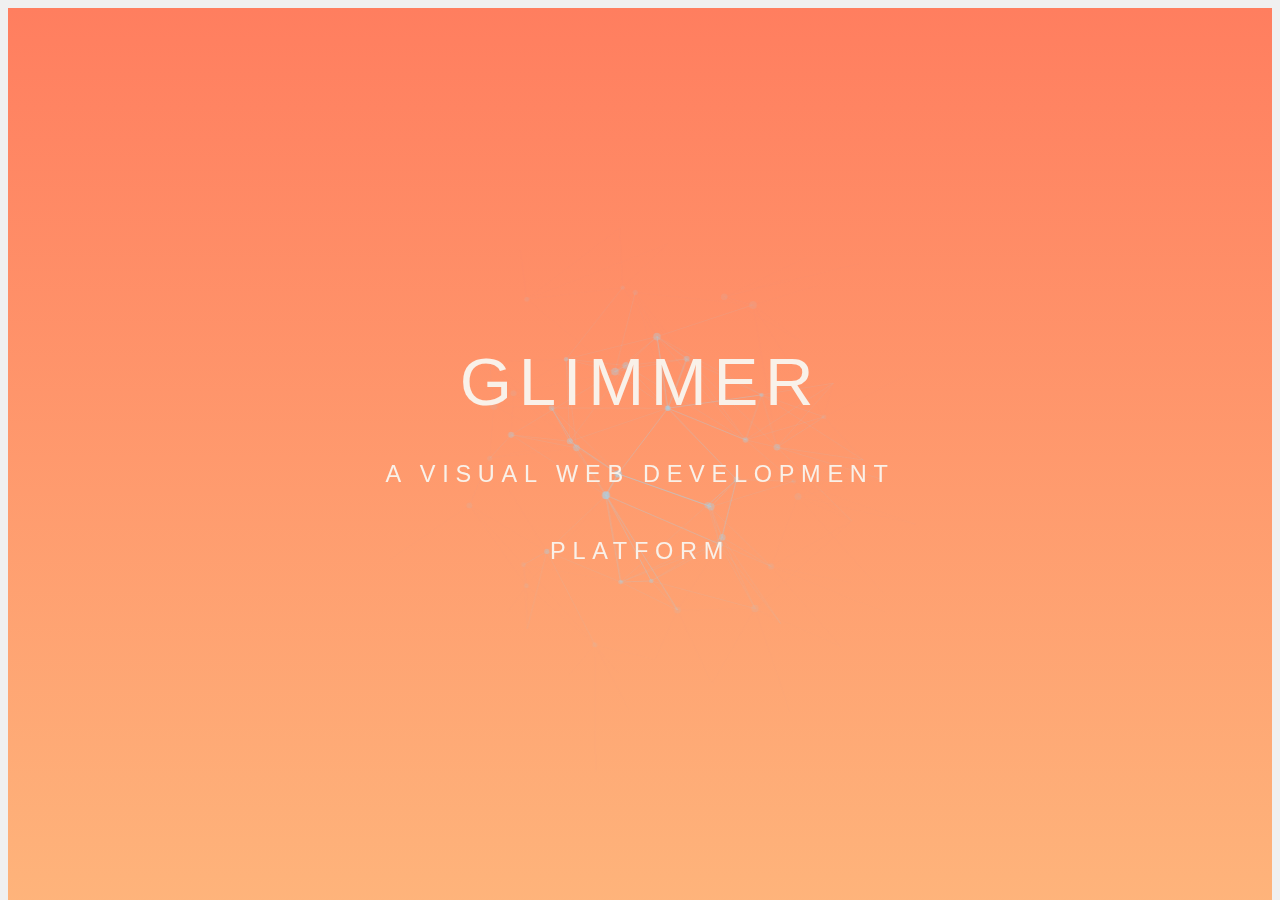
<file: index.html>
<!DOCTYPE html>
<html lang="en">
<head>

    <link rel="apple-touch-icon" sizes="180x180" href="/apple-touch-icon.png">
    <link rel="icon" type="image/png" sizes="32x32" href="/favicon-32x32.png">
    <link rel="icon" type="image/png" sizes="16x16" href="/favicon-16x16.png">
    <link rel="manifest" href="/site.webmanifest">
    <meta charset="UTF-8">
    <meta name="viewport" content="width=device-width, initial-scale=1.0">
    <title>Glimmer</title>
    <style>
        body {
            margin: 0;
            font-family: Arial, sans-serif;
            display: flex;
            justify-content: center;
            align-items: center;
            height: 100vh;
            background-color: #f0f0f0;
            overflow: hidden;
        }
        .iframe-container {
            position: absolute;
            width: 100%;
            height: 100%;
            top: 0;
            left: 0;
            display: flex;
            justify-content: center;
            align-items: center;
        }
        iframe {
            width: 100%;
            height: 100%;
            border: none;
            position: absolute;
            top: 0;
            left: 0;
        }
    </style>
</head>
<body>
    <div class="iframe-container">
        <iframe id="iframe1" src="page1.html"></iframe>
        <iframe id="iframe2" src="page2.html" style="display: none;"></iframe>
        <iframe id="iframe3" src="page3.html" style="display: none;"></iframe>
        <iframe id="iframe4" src="page4.html" style="display: none;"></iframe>
    </div>

    <script>
    document.addEventListener('DOMContentLoaded', function() {
        var iframes = [
            document.getElementById('iframe1'),
            document.getElementById('iframe2'),
            // document.getElementById('iframe3'),
            document.getElementById('iframe4')
        ];

        iframes.forEach(function(iframe) {
            iframe.style.display = 'none';
        });

        var randomIndex = Math.floor(Math.random() * iframes.length);
        iframes[randomIndex].style.display = 'block';
    });
</script>
</body>
</html>
</file>
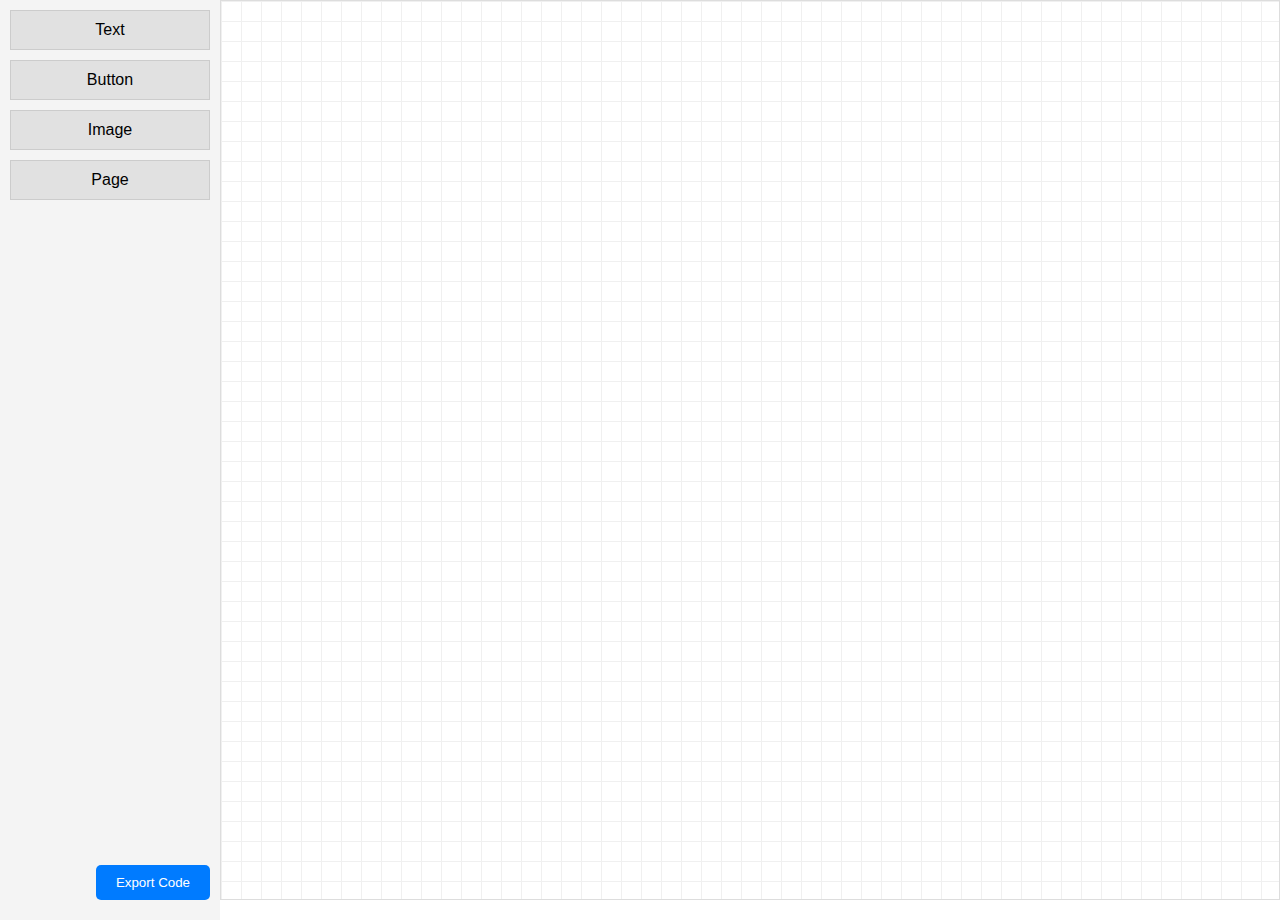
<file: builder/index.html>
<!DOCTYPE html>
<html lang="en">

<link rel="apple-touch-icon" sizes="180x180" href="/apple-touch-icon.png">
<link rel="icon" type="image/png" sizes="32x32" href="/favicon-32x32.png">
<link rel="icon" type="image/png" sizes="16x16" href="/favicon-16x16.png">
<link rel="manifest" href="/site.webmanifest">
  
<head>
  <meta charset="UTF-8">
  <meta name="viewport" content="width=device-width, initial-scale=1.0">
  <title>Glimmer - Build</title>
<link rel="stylesheet" href="styles.css">
</head>

<body>
  <div id="navigation-overlay" style="display: none;">
    <div class="overlay-content">
      <!-- Navigation controls will go here -->
    </div>
  </div>
  <div class="container">
    <aside class="sidebar">
      <div id="elementOptions">
        <div class="element" draggable="true" data-type="text">Text</div>
        <div class="element" draggable="true" data-type="button">Button</div>
        <div class="element" draggable="true" data-type="image">Image</div>
        <div class="element" draggable="true" data-type="page">Page</div>
        <div class="element" draggable="true" data-type="navbar">Nav Bar</div>
        <div class="element" draggable="true" data-type="video">Video</div>
        <div class="element" draggable="true" data-type="audio">Audio</div>
        <div class="element" draggable="true" data-type="input">Input</div>
        <div class="element" draggable="true" data-type="select">Dropdown</div>
        <div class="element" draggable="true" data-type="slider">Slider</div>
        <div class="element" draggable="true" data-type="checkbox">Checkbox</div>
      </div>

      <div id="customizationMenu">
        <!-- Customization menu content will be injected here by JavaScript -->
      </div>
      <div class="sidebar-bottom">
        <button id="exportCode">Export Code</button>
      </div>
    </aside>
    <main class="canvas" id="canvas">
      <!-- Canvas elements go here -->
    </main>
  </div>
<script src="script.js"></script>
</body>

</html>
</file>
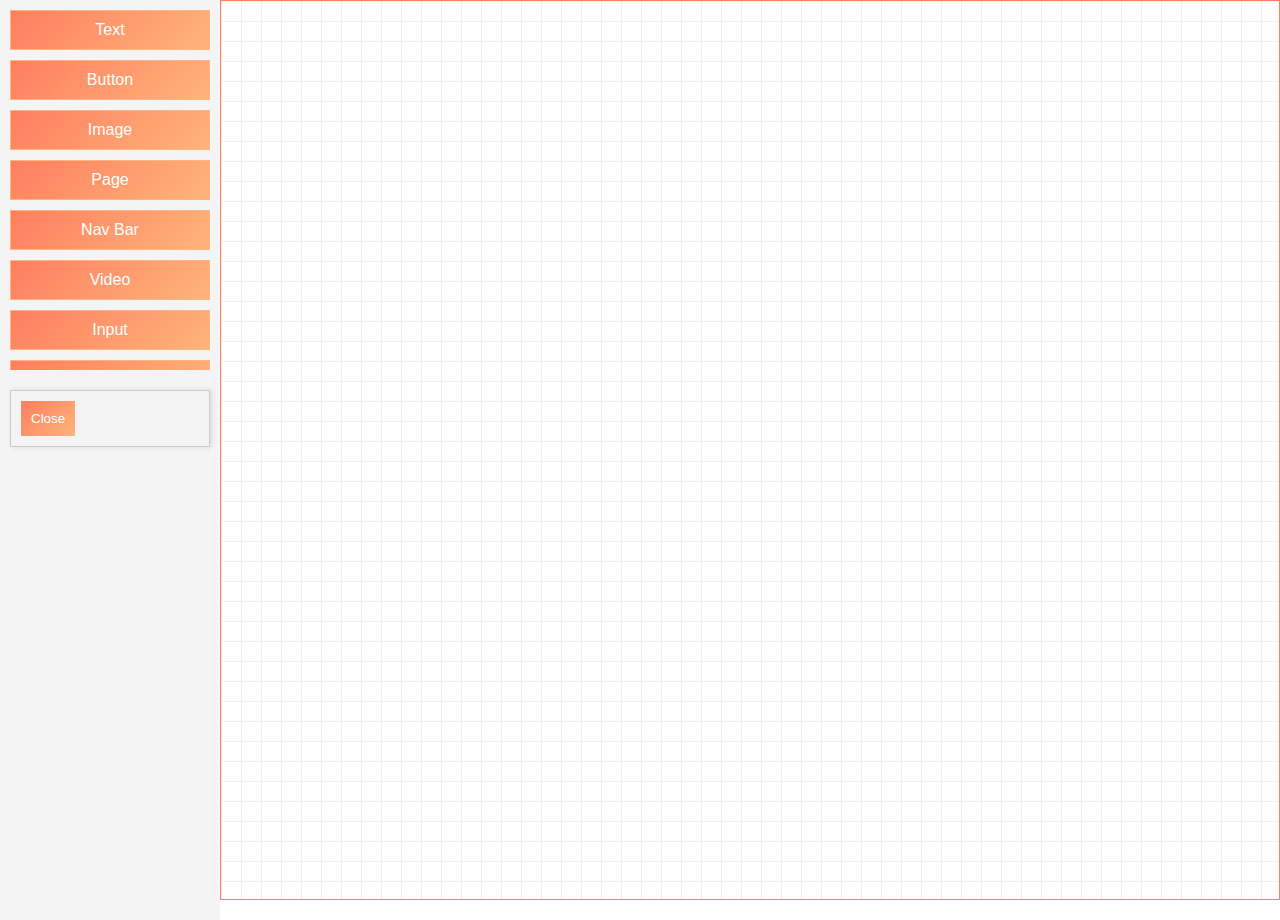
<file: constructor/index.html>
<!DOCTYPE html>
<html lang="en">

<head>
  <meta charset="UTF-8">
  <meta name="viewport" content="width=device-width, initial-scale=1.0">
  <title>Glimmer - Build</title>
<link rel="stylesheet" href="styles.css">
</head>

<body>
  <div id="navigation-overlay" style="display: none;">
    <div class="overlay-content">
      <!-- Navigation controls will go here -->
    </div>
  </div>
  <div class="container">
    <aside class="sidebar">
      <div id="elementOptions">
        <div class="element" draggable="true" data-type="text">Text</div>
        <div class="element" draggable="true" data-type="button">Button</div>
        <div class="element" draggable="true" data-type="image">Image</div>
        <div class="element" draggable="true" data-type="page">Page</div>
        <div class="element" draggable="true" data-type="navbar">Nav Bar</div>
        <div class="element" draggable="true" data-type="video">Video</div>
        <div class="element" draggable="true" data-type="input">Input</div>
        <div class="element" draggable="true" data-type="select">Dropdown</div>
        <div class="element" draggable="true" data-type="slider">Slider</div>
        <div class="element" draggable="true" data-type="checkbox">Checkbox</div>
        <div class="element" draggable="true" data-type="colored-square">Colored Square</div>
      </div>

      <div id="customizationMenu">
        <!-- Customization menu content will be injected here by JavaScript -->
      </div>

    </aside>
    <main class="canvas" id="canvas">
      <!-- Canvas elements go here -->
    </main>
  </div>
<script src="script.js"></script>
</body>

</html>
</file>
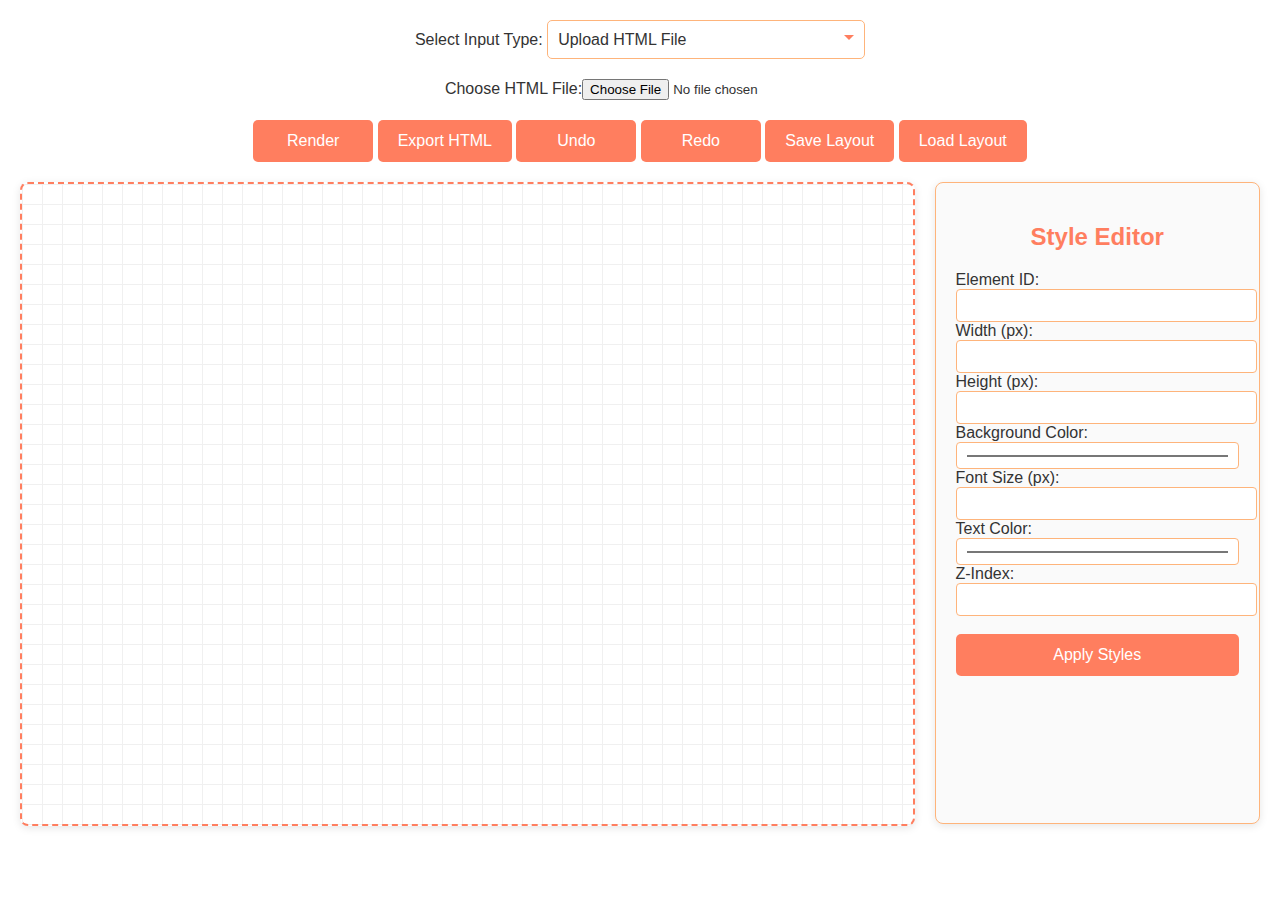
<file: deconstructor/index.html>
<!DOCTYPE html>
<html lang="en">

<link rel="apple-touch-icon" sizes="180x180" href="/apple-touch-icon.png">
<link rel="icon" type="image/png" sizes="32x32" href="/favicon-32x32.png">
<link rel="icon" type="image/png" sizes="16x16" href="/favicon-16x16.png">
<link rel="manifest" href="/site.webmanifest">

<head>
    <meta charset="UTF-8">
    <meta name="viewport" content="width=device-width, initial-scale=1.0">
    <title>Glimmer - Deconstructor</title>
    <link rel="stylesheet" href="styles.css">
</head>
<body>
    <div class="controls">
        <label for="inputType">Select Input Type:</label>
        <select id="inputType">
            <option value="upload">Upload HTML File</option>
            <option value="paste-embedded">Paste HTML with Embedded CSS and JS</option>
            <option value="paste-separate">Paste HTML, CSS, and JS Separately</option>
        </select>
    </div>
    
    <section class="controls">

        <input type="file" id="fileInput" accept=".html" style="display: none;">
    </section>
    
    <div id="inputSection">
        <!-- Dynamic input fields will be injected here -->
    </div>
    
    <div class="controls">
        <button id="renderBtn" class="btn">Render</button>
        <button id="exportBtn" class="btn">Export HTML</button>
        <button id="undoBtn" class="btn">Undo</button>
        <button id="redoBtn" class="btn">Redo</button>
        <button id="saveBtn" class="btn">Save Layout</button>
        <button id="loadBtn" class="btn">Load Layout</button>
    </div>
    
    <div id="mainContainer">
        <div id="canvas" contenteditable="false">
            <!-- Uploaded or pasted HTML will be rendered here -->
        </div>
        <div id="stylePanel">
            <h2>Style Editor</h2>
            <div id="styleFields">
                <label for="elementId">Element ID:</label>
                <input type="text" id="elementId" readonly>
                
                <label for="width">Width (px):</label>
                <input type="number" id="width">
                
                <label for="height">Height (px):</label>
                <input type="number" id="height">
                
                <label for="backgroundColor">Background Color:</label>
                <input type="color" id="backgroundColor">
                
                <label for="fontSize">Font Size (px):</label>
                <input type="number" id="fontSize">
                
                <label for="color">Text Color:</label>
                <input type="color" id="color">
                
                <label for="zIndex">Z-Index:</label>
                <input type="number" id="zIndex">
                <br>
                <button id="applyStyleBtn" class="btn">Apply Styles</button>
            </div>
        </div>
    </div>
    
    <!-- Exported HTML will be displayed here -->
    <textarea id="exportArea" readonly placeholder="Exported HTML will appear here..."></textarea>

    <script src="script.js"></script>
</body>
</html>
</file>
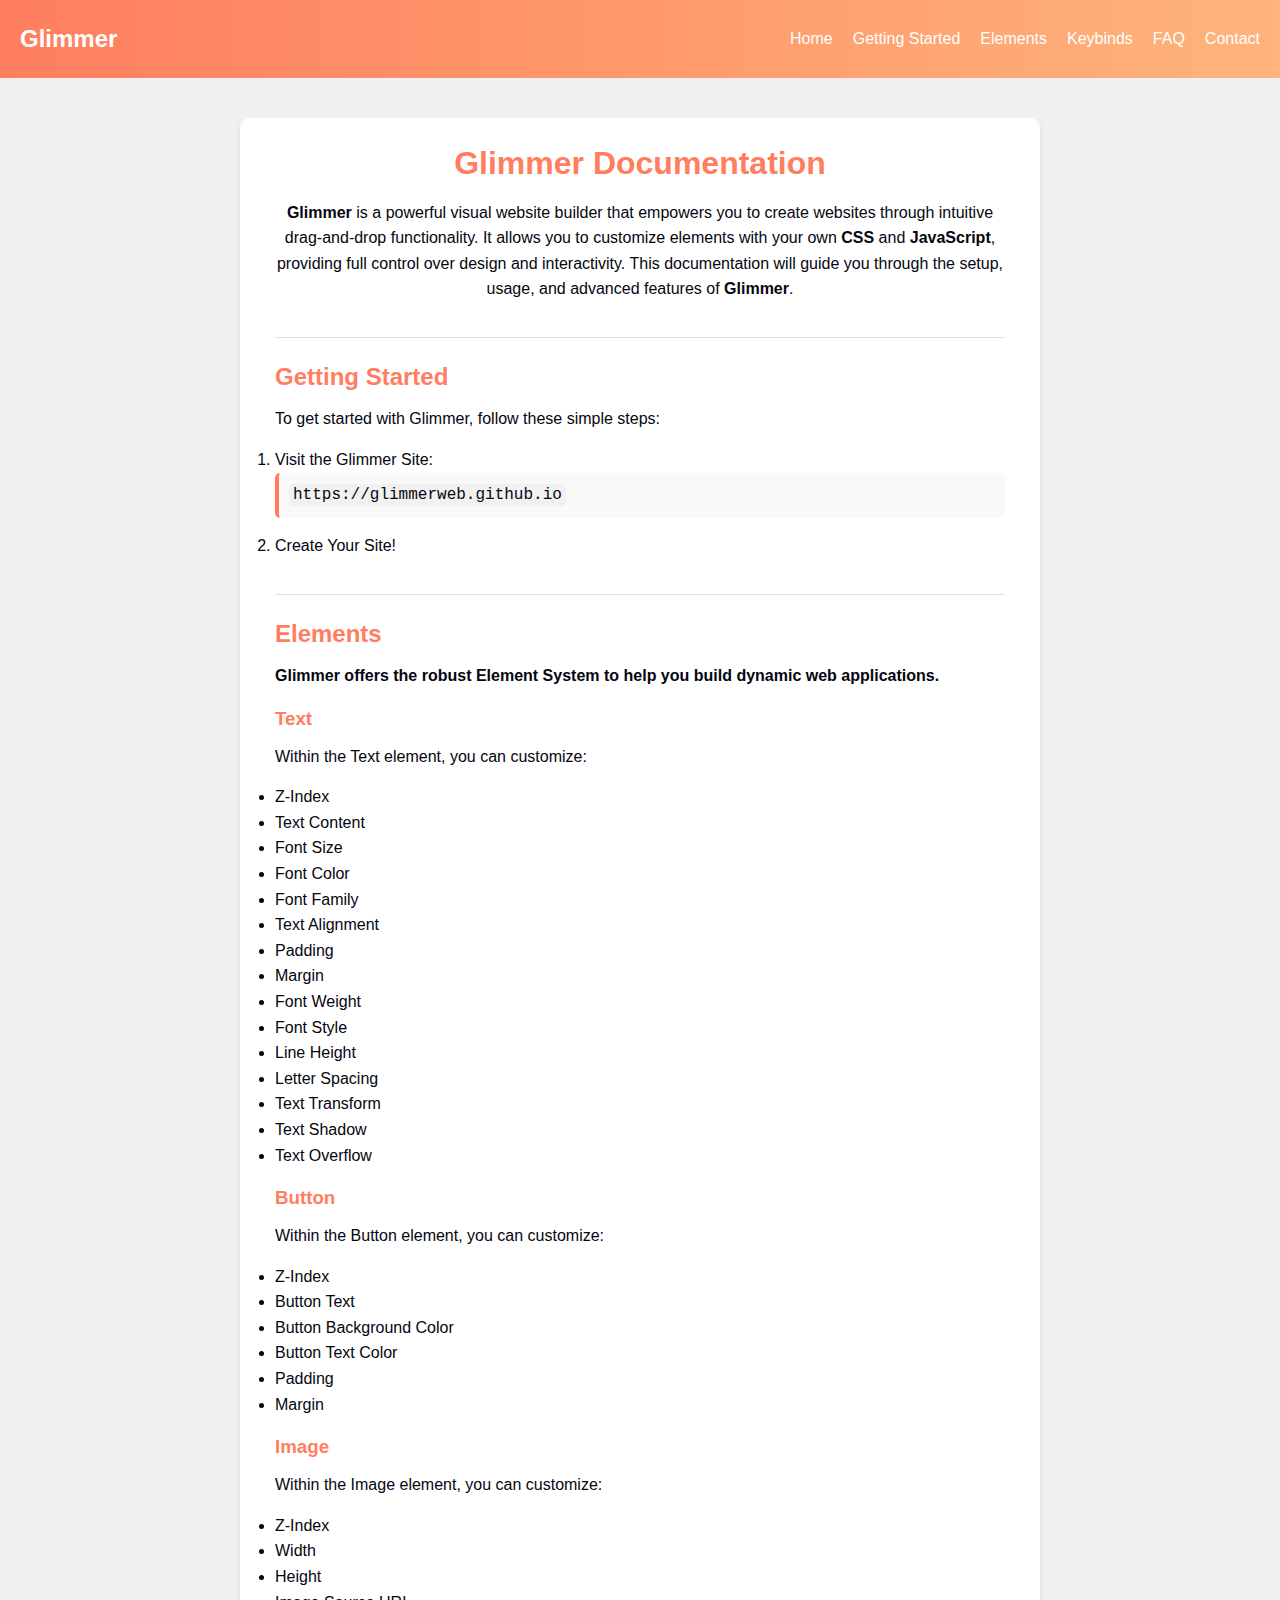
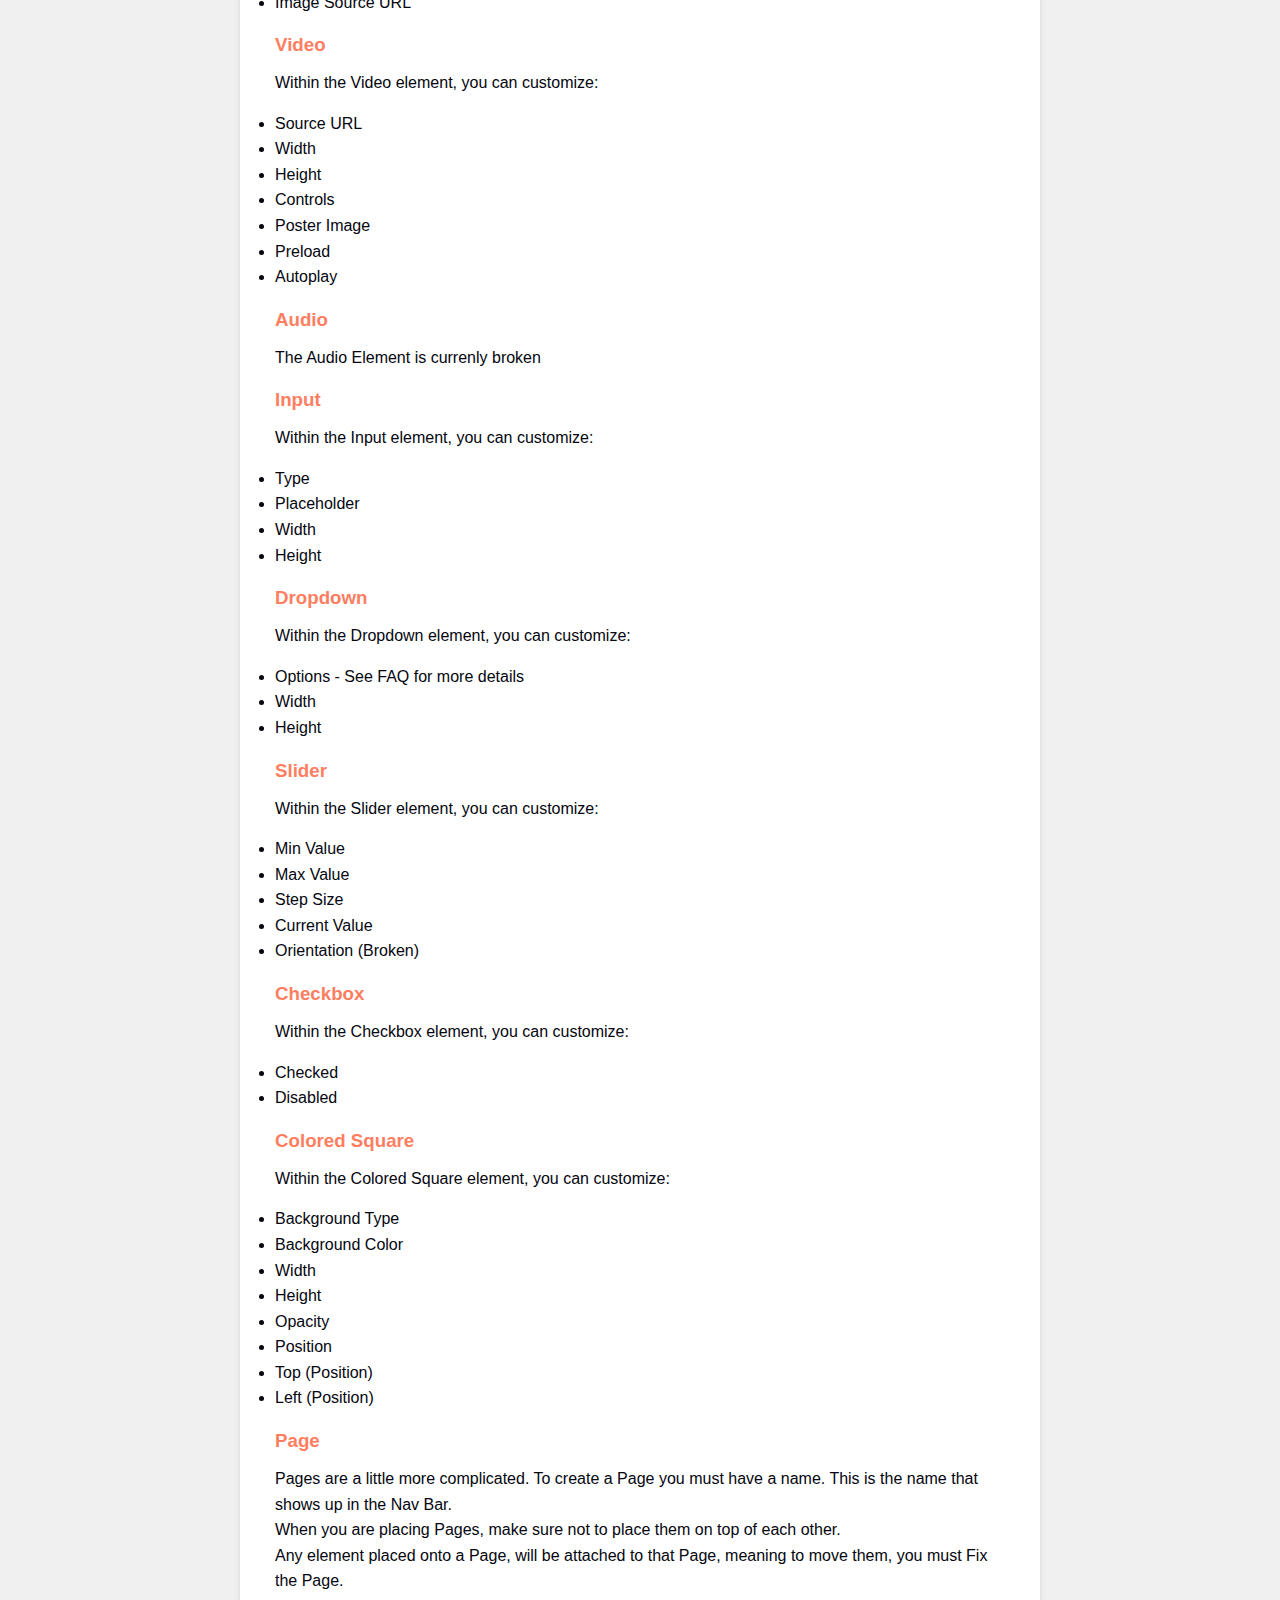
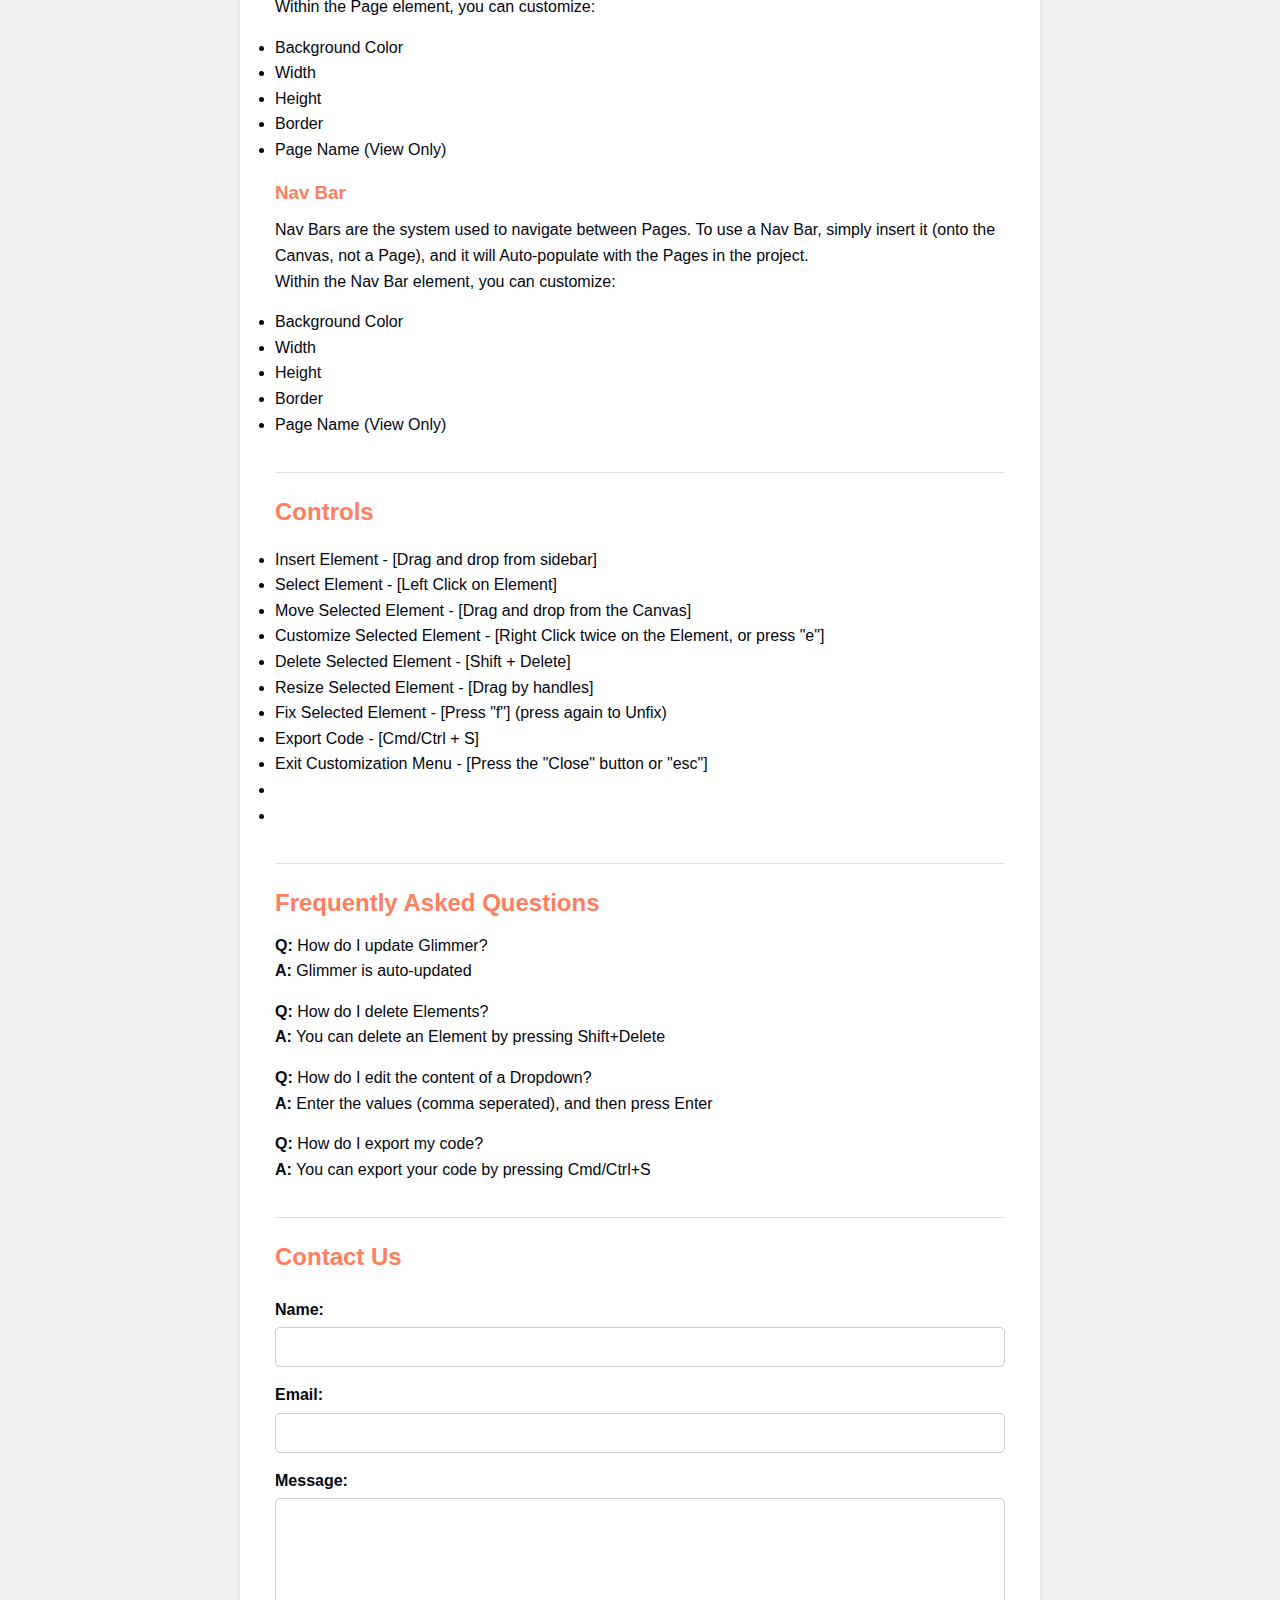
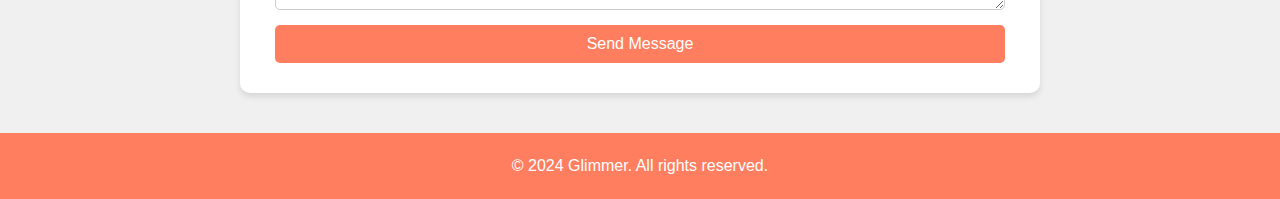
<file: docs/index.html>
<!DOCTYPE html>
<html lang="en">
<head>
    <meta charset="UTF-8">
    <meta name="viewport" content="width=device-width, initial-scale=1.0">
    <title>Glimmer - Docs</title>
    <link rel="apple-touch-icon" sizes="180x180" href="https://glimmerweb.github.io/secondfavicon//apple-touch-icon.png">
    <link rel="icon" type="image/png" sizes="32x32" href="https://glimmerweb.github.io/secondfavicon//favicon-32x32.png">
    <link rel="icon" type="image/png" sizes="16x16" href="https://glimmerweb.github.io/secondfavicon//favicon-16x16.png">
    <link rel="manifest" href="https://glimmerweb.github.io/secondfavicon//site.webmanifest">
    <style>
        * {
            margin: 0;
            padding: 0px 0px;
            box-sizing: border-box;
        }

        body {
            font-family: 'Segoe UI', Tahoma, Geneva, Verdana, sans-serif;
            background-color: #f0f0f0;
            color: #05060f;
            line-height: 1.6;
            display: flex;
            flex-direction: column;
            min-height: 100vh;
        }
        .navbar {
            background: linear-gradient(to right, #ff7e5f, #feb47b);
            padding: 20px;
            display: flex;
            justify-content: space-between;
            align-items: center;
            position: sticky;
            top: 0;
            z-index: 1000;
        }

        .navbar .logo a {
            color: white;
            font-size: 24px;
            text-decoration: none;
            font-weight: bold;
        }

        .navbar .nav-links {
            list-style: none;
            display: flex;
        }

        .navbar .nav-links li {
            margin-left: 20px;
        }

        .navbar .nav-links a {
            color: white;
            text-decoration: none;
            font-size: 16px;
            position: relative;
            padding: 5px 0;
            transition: color 0.3s;
        }

        .navbar .nav-links a::after {
            content: '';
            display: block;
            width: 0;
            height: 2px;
            background: white;
            transition: width 0.3s;
            position: absolute;
            bottom: 0;
            left: 0;
        }

        .navbar .nav-links a:hover::after {
            width: 100%;
        }

        .navbar .nav-links a:hover {
            color: #333;
        }
        .content {
            flex: 1;
            max-width: 800px;
            margin: 40px auto;
            padding: 0px 35px;
            background-color: white;
            border-radius: 10px;
            box-shadow: 0 4px 6px rgba(0, 0, 0, 0.1);
        }

        .content section {
            padding: 20px 0;
            border-bottom: 1px solid #e0e0e0;
        }

        .content section:last-child {
            border-bottom: none;
        }

        .content h1, .content h2, .content h3 {
            margin-bottom: 10px;
            color: #ff7e5f;
        }

        .content p, .content ol, .content pre {
            margin-bottom: 15px;
        }

        .content pre {
            background-color: #f9f9f9;
            padding: 10px;
            border-left: 4px solid #ff7e5f;
            overflow-x: auto;
            border-radius: 5px;
        }

        .content code {
            background-color: #f1f1f1;
            padding: 2px 4px;
            border-radius: 4px;
            font-family: 'Courier New', Courier, monospace;
        }
        .footer {
            text-align: center;
            padding: 20px;
            background-color: #ff7e5f;
            color: white;
        }
        @media (max-width: 768px) {
            .navbar {
                flex-direction: column;
                align-items: flex-start;
            }

            .navbar .nav-links {
                flex-direction: column;
                width: 100%;
            }

            .navbar .nav-links li {
                margin: 10px 0;
            }

            .content {
                margin: 20px;
            }

            .contact-form {
                margin: 20px;
            }
        }

        html {
            scroll-behavior: smooth;
        }

        .content #home {
            text-align: center;
        }
        .contact-form {
            padding: 20px 0;
        }

        .contact-form h2 {
            color: #ff7e5f;
            margin-bottom: 20px;
        }

        .contact-form form {
            display: flex;
            flex-direction: column;
        }

        .contact-form label {
            margin-bottom: 5px;
            font-weight: bold;
        }

        .contact-form input,
        .contact-form textarea {
            padding: 10px;
            margin-bottom: 15px;
            border: 1px solid #ccc;
            border-radius: 5px;
            font-family: inherit;
            font-size: 16px;
        }

        .contact-form button {
            padding: 10px;
            background-color: #ff7e5f;
            color: white;
            border: none;
            border-radius: 5px;
            font-size: 16px;
            cursor: pointer;
            transition: background-color 0.3s;
        }

        .contact-form button:hover {
            background-color: #feb47b;
        }

        .contact-form .status {
            margin-top: 10px;
            font-size: 14px;
        }
    </style>
</head>
<body>
    <nav class="navbar">
        <div class="logo">
            <a href="https://glimmerweb.github.io">Glimmer</a>
        </div>
        <ul class="nav-links">
            <li><a href="#home">Home</a></li>
            <li><a href="#getting-started">Getting Started</a></li>
            <li><a href="#api">Elements</a></li>
            <li><a href="#keybinds">Keybinds</a?</li>
            <li><a href="#faq">FAQ</a></li>
            <li><a href="#contact">Contact</a></li>
        </ul>
    </nav>
    <div class="content">
        <section id="home">
            <h1>Glimmer Documentation</h1>
            <p><b>Glimmer</b> is a powerful visual website builder that empowers you to create websites through intuitive drag-and-drop functionality. It allows you to customize elements with your own <b>CSS</b> and <b>JavaScript</b>, providing full control over design and interactivity. This documentation will guide you through the setup, usage, and advanced features of <b>Glimmer</b>.</p>
        </section>

        <section id="getting-started">
            <h2>Getting Started</h2>
            <p>To get started with Glimmer, follow these simple steps:</p>
            <ol>
                <li>Visit the Glimmer Site:</li>
                <pre><code>https://glimmerweb.github.io</code></pre>
                <li>Create Your Site!</li>
            </ol>
        </section>

        <section id="api">
            <h2>Elements</h2>
          <p><b>Glimmer offers the robust Element System to help you build dynamic web applications.</b></p>
            <h3>Text</h3>
            <p>Within the Text element, you can customize:
<ul>
  <li>Z-Index</li>
  <li>Text Content</li>
  <li>Font Size</li>
  <li>Font Color</li>
  <li>Font Family</li>
  <li>Text Alignment</li>
  <li>Padding</li>
  <li>Margin</li>
  <li>Font Weight</li>
  <li>Font Style</li>
  <li>Line Height</li>
  <li>Letter Spacing</li>
  <li>Text Transform</li>
  <li>Text Shadow</li>
  <li>Text Overflow</li>
  </ul>
</p>
            <h3>Button</h3>
<p>Within the Button element, you can customize:
<ul>
  <li>Z-Index</li>
  <li>Button Text</li>
  <li>Button Background Color</li>
  <li>Button Text Color</li>
  <li>Padding</li>
  <li>Margin</li>
  </ul>
</p>
            <h3>Image</h3>
  <p>Within the Image element, you can customize:
<ul>
  <li>Z-Index</li>
  <li>Width</li>
  <li>Height</li>
  <li>Image Source URL</li>
  </ul>
</p>
            <h3>Video</h3>
  <p>Within the Video element, you can customize:
<ul>
  <li>Source URL</li>
  <li>Width</li>
  <li>Height</li>
  <li>Controls</li>
  <li>Poster Image</li>
  <li>Preload</li>
  <li>Autoplay</li>
  </ul>
</p>
            <h3>Audio</h3>
  <p>The Audio Element is currenly broken
</p>
            <h3>Input</h3>
  <p>Within the Input element, you can customize:
<ul>
  <li>Type</li>
  <li>Placeholder</li>
  <li>Width</li>
  <li>Height</li>
  </ul>
</p>
            <h3>Dropdown</h3>
  <p>Within the Dropdown element, you can customize:
<ul>
  <li>Options - See FAQ for more details</li>
  <li>Width</li>
  <li>Height</li>
  </ul>
</p>
            <h3>Slider</h3>
  <p>Within the Slider element, you can customize:
<ul>
  <li>Min Value</li>
  <li>Max Value</li>
  <li>Step Size</li>
  <li>Current Value</li>
  <li>Orientation (Broken)</li>
  </ul>
</p>
            <h3>Checkbox</h3>
<p>Within the Checkbox element, you can customize:
<ul>
  <li>Checked</li>
  <li>Disabled</li>
  </ul>
</p>
            <h3>Colored Square</h3>
  <p>Within the Colored Square element, you can customize:
<ul>
  <li>Background Type</li>
  <li>Background Color</li>
  <li>Width</li>
  <li>Height</li>
  <li>Opacity</li>
  <li>Position</li>
  <li>Top (Position)</li>
  <li>Left (Position)</li>
  </ul>
</p>
             <h3>Page</h3>
<p>Pages are a little more complicated. To create a Page you must have a name. This is the name that shows up in the Nav Bar.<br> When you are placing Pages, make sure not to place them on top of each other.<br> Any element placed onto a Page, will be attached to that Page, meaning to move them, you must Fix the Page.
<br>
Within the Page element, you can customize:
  <ul>
  <li>Background Color</li>
  <li>Width</li>
  <li>Height</li>
  <li>Border</li>
  <li>Page Name (View Only)</li>
  </ul>
</p>

            <h3>Nav Bar</h3>
<p>Nav Bars are the system used to navigate between Pages. To use a Nav Bar, simply insert it (onto the Canvas, not a Page), and it will Auto-populate with the Pages in the project.
<br>
Within the Nav Bar element, you can customize:
  <ul>
  <li>Background Color</li>
  <li>Width</li>
  <li>Height</li>
  <li>Border</li>
  <li>Page Name (View Only)</li>
  </ul>
</p>
        </section>

        <section id="keybinds">
            <h2>Controls</h2>
          <p>
  <ul>
  <li>Insert Element - [Drag and drop from sidebar]</li>
  <li>Select Element - [Left Click on Element]</li>
  <li>Move Selected Element - [Drag and drop from the Canvas]</li>
  <li>Customize Selected Element - [Right Click twice on the Element, or press "e"]</li>
  <li>Delete Selected Element - [Shift + Delete]</li>
  <li>Resize Selected Element - [Drag by handles]</li>
  <li>Fix Selected Element - [Press "f"] (press again to Unfix)</li>
  <li>Export Code - [Cmd/Ctrl + S]</li>
  <li>Exit Customization Menu - [Press the "Close" button or "esc"]</li>
  <li></li>
  <li></li>
  </ul>

</p>
         </section>

        <section id="faq">
            <h2>Frequently Asked Questions</h2>
               <p><strong>Q:</strong> How do I update Glimmer?<br>
               <strong>A:</strong> Glimmer is auto-updated</p>
          
               <p><strong>Q:</strong> How do I delete Elements?<br>
               <strong>A:</strong> You can delete an Element by pressing Shift+Delete</p>
               <p><strong>Q:</strong> How do I edit the content of a Dropdown?<br>
               <strong>A:</strong> Enter the values (comma seperated), and then press Enter</p>
               <p><strong>Q:</strong> How do I export my code?<br>
               <strong>A:</strong> You can export your code by pressing Cmd/Ctrl+S</p>
        </section>

        <section id="contact" class="contact-form">
            <h2>Contact Us</h2>
            <form id="contact-form" action="https://hooks.zapier.com/hooks/catch/19421684/2d6vm4f/" method="POST" target="hidden_iframe" onsubmit="submitted=true;">
                <label for="name">Name:</label>
                <input type="text" id="name" name="name" required>

                <label for="email">Email:</label>
                <input type="email" id="email" name="email" required>

                <label for="message">Message:</label>
                <textarea id="message" name="message" rows="5" required></textarea>

                <button type="submit">Send Message</button>
            </form>
            <div class="status" id="form-status"></div>
            <iframe name="hidden_iframe" id="hidden_iframe" style="display:none;" onload="if(submitted) { showThankYou(); }"></iframe>
        </section>
    </div>
    <footer class="footer">
        <p>&copy; 2024 Glimmer. All rights reserved.</p>
    </footer>
    <script>
        let submitted = false;

        function showThankYou() {
            if (submitted) {
                document.getElementById('form-status').innerHTML = 'Thank you! Your message has been sent successfully.';
                document.getElementById('form-status').style.color = 'green';
                document.getElementById('contact-form').reset();
                submitted = false;
            }
        }

document.querySelectorAll('a[href^="#"]').forEach(anchor => {
        anchor.addEventListener('click', function(e) {
            e.preventDefault();

            const targetID = this.getAttribute('href').substring(1);
            const targetElement = document.getElementById(targetID);

            if (targetElement) {
                // Dynamically get the height of the header
                const header = document.querySelector('header'); // Adjust selector to your header element
                const headerHeight = header ? header.offsetHeight : 0;


                const offsetPosition = (targetElement.offsetTop - headerHeight) - 80;

                window.scrollTo({
                    top: offsetPosition,
                    behavior: 'smooth'
                });
            }
        });
    });
    </script>
</body>
</html>
</file>
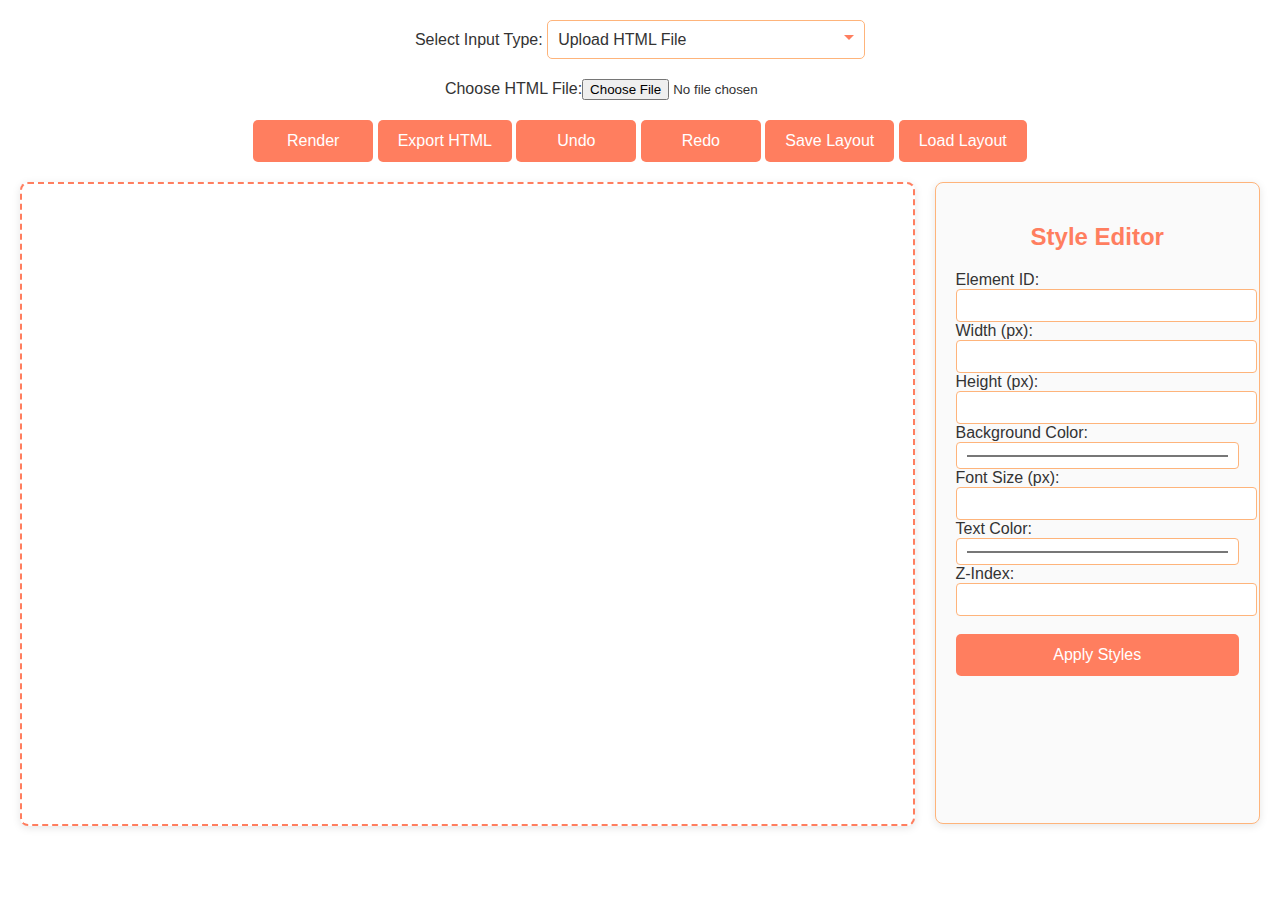
<file: unbuilder/index.html>
<!DOCTYPE html>
<html lang="en">
<head>
    <meta charset="UTF-8">
    <meta name="viewport" content="width=device-width, initial-scale=1.0">
    <title>Advanced HTML Canvas Editor</title>
    <link rel="stylesheet" href="styles.css">
</head>
<body>
    <div class="controls">
        <label for="inputType">Select Input Type:</label>
        <select id="inputType">
            <option value="upload">Upload HTML File</option>
            <option value="paste-embedded">Paste HTML with Embedded CSS and JS</option>
            <option value="paste-separate">Paste HTML, CSS, and JS Separately</option>
        </select>
    </div>
    
    <section class="controls">

        <input type="file" id="fileInput" accept=".html" style="display: none;">
    </section>
    
    <div id="inputSection">
        <!-- Dynamic input fields will be injected here -->
    </div>
    
    <div class="controls">
        <button id="renderBtn" class="btn">Render</button>
        <button id="exportBtn" class="btn">Export HTML</button>
        <button id="undoBtn" class="btn">Undo</button>
        <button id="redoBtn" class="btn">Redo</button>
        <button id="saveBtn" class="btn">Save Layout</button>
        <button id="loadBtn" class="btn">Load Layout</button>
    </div>
    
    <div id="mainContainer">
        <div id="canvas" contenteditable="false">
            <!-- Uploaded or pasted HTML will be rendered here -->
        </div>
        <div id="stylePanel">
            <h2>Style Editor</h2>
            <div id="styleFields">
                <label for="elementId">Element ID:</label>
                <input type="text" id="elementId" readonly>
                
                <label for="width">Width (px):</label>
                <input type="number" id="width">
                
                <label for="height">Height (px):</label>
                <input type="number" id="height">
                
                <label for="backgroundColor">Background Color:</label>
                <input type="color" id="backgroundColor">
                
                <label for="fontSize">Font Size (px):</label>
                <input type="number" id="fontSize">
                
                <label for="color">Text Color:</label>
                <input type="color" id="color">
                
                <label for="zIndex">Z-Index:</label>
                <input type="number" id="zIndex">
                <br>
                <button id="applyStyleBtn" class="btn">Apply Styles</button>
            </div>
        </div>
    </div>
    
    <!-- Exported HTML will be displayed here -->
    <textarea id="exportArea" readonly placeholder="Exported HTML will appear here..."></textarea>

    <script src="script.js"></script>
</body>
</html>
</file>
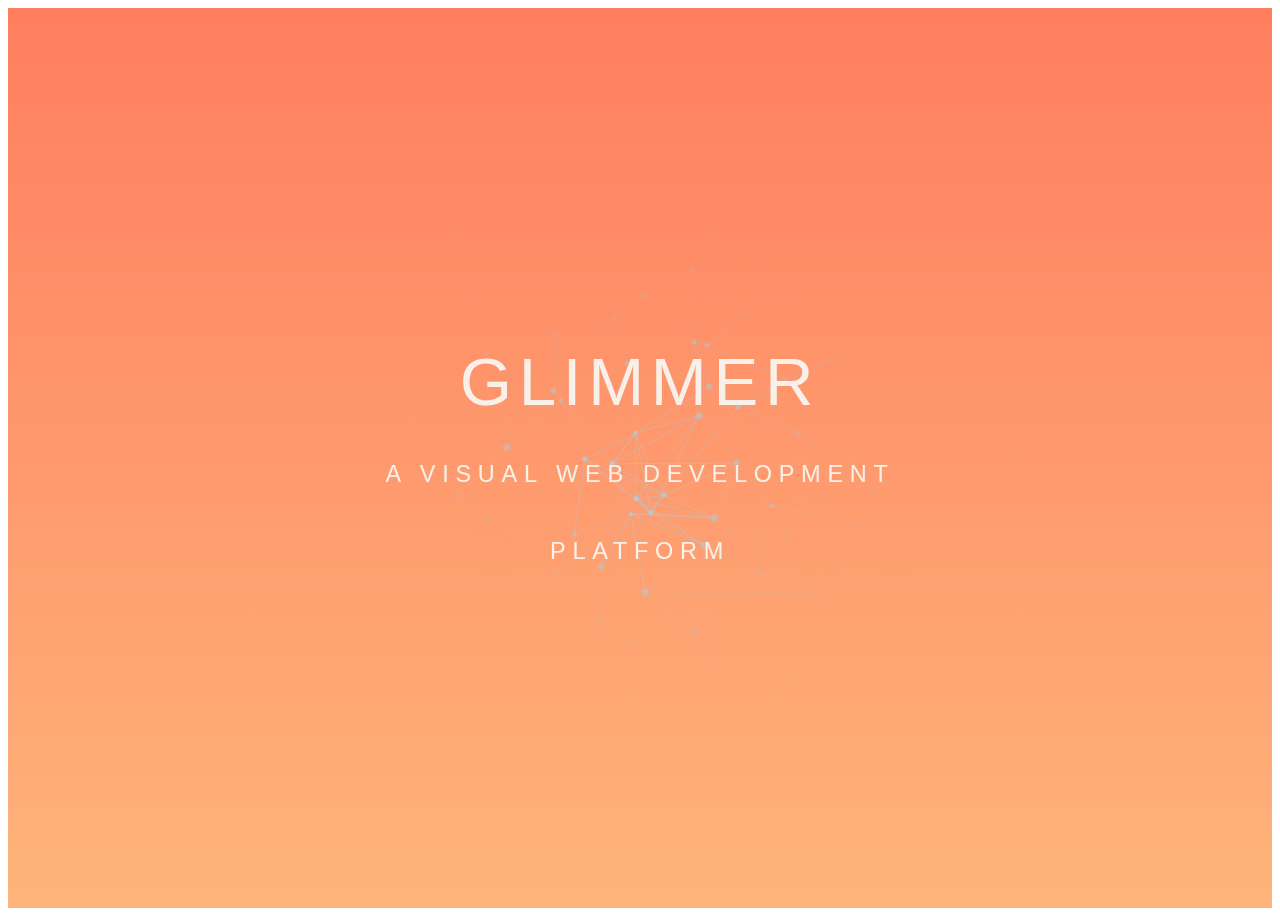
<file: page1.html>
<!DOCTYPE html>
<html lang="en">
<head>
    <meta charset="UTF-8">
    <meta name="viewport" content="width=device-width, initial-scale=1.0">
    <title>Canvas Header Animation</title>
    <style>
        .large-header {
            position: relative;
            width: 100%;
            background: linear-gradient(to bottom, #ff7e5f, #feb47b);
            overflow: hidden;
            background-size: cover;
            background-position: center center;
            z-index: 1;
        }

        .main-button {
            position: absolute;
            margin: 0;
            padding: 0;
            color: #f9f1e9;
            text-align: center;
            top: 50%;
            left: 50%;
            transform: translate3d(-50%, -50%, 0);
            font-size: 4.2em;
            text-transform: uppercase;
            letter-spacing: 0.1em;
            background: none;
            border: none;
            cursor: pointer;
            outline: none;
            transition: color 0.3s ease;
        }

        .main-button:hover {
            color: #ff7e5f;
        }

        .main-button .thin {
            font-weight: 200;
            font-size: 0.35em;
        }

        @media only screen and (max-width: 768px) {
            .main-button {
                font-size: 3em;
            }
        }

        canvas {
            position: absolute;
            top: 0;
            left: 0;
            width: 100%;
            height: 100%;
        }

    </style>
</head>
<body>
    <div id="large-header" class="large-header">
        <canvas id="demo-canvas"></canvas>

        <button class="main-button" onclick="window.location.href='https://glimmerweb.github.io/constructor';">Glimmer<br> <span class="thin">A visual web development platform</span></button>
    </div>

    <script>
        (function() {
            var width, height, largeHeader, canvas, ctx, points, target, animateHeader = true;

            initHeader();
            initAnimation();
            addListeners();

            function initHeader() {
                width = window.innerWidth;
                height = window.innerHeight;
                target = {x: width / 2, y: height / 2};

                largeHeader = document.getElementById('large-header');
                largeHeader.style.height = height + 'px';

                canvas = document.getElementById('demo-canvas');
                canvas.width = width;
                canvas.height = height;
                ctx = canvas.getContext('2d');

                points = [];
                for (var x = 0; x < width; x += width / 20) {
                    for (var y = 0; y < height; y += height / 20) {
                        var px = x + Math.random() * width / 20;
                        var py = y + Math.random() * height / 20;
                        var p = {x: px, originX: px, y: py, originY: py};
                        points.push(p);
                    }
                }

                for (var i = 0; i < points.length; i++) {
                    var closest = [];
                    var p1 = points[i];
                    for (var j = 0; j < points.length; j++) {
                        var p2 = points[j];
                        if (p1 !== p2) {
                            var placed = false;
                            for (var k = 0; k < 5; k++) {
                                if (!placed) {
                                    if (closest[k] === undefined) {
                                        closest[k] = p2;
                                        placed = true;
                                    }
                                }
                            }

                            for (var k = 0; k < 5; k++) {
                                if (!placed) {
                                    if (getDistance(p1, p2) < getDistance(p1, closest[k])) {
                                        closest[k] = p2;
                                        placed = true;
                                    }
                                }
                            }
                        }
                    }
                    p1.closest = closest;
                }

                for (var i in points) {
                    var c = new Circle(points[i], 2 + Math.random() * 2, 'rgba(255,255,255,0.3)');
                    points[i].circle = c;
                }
            }

            function addListeners() {
                if (!('ontouchstart' in window)) {
                    window.addEventListener('mousemove', mouseMove);
                }
                window.addEventListener('scroll', scrollCheck);
                window.addEventListener('resize', resize);
            }

            function mouseMove(e) {
                var posx = posy = 0;
                if (e.pageX || e.pageY) {
                    posx = e.pageX;
                    posy = e.pageY;
                } else if (e.clientX || e.clientY) {
                    posx = e.clientX + document.body.scrollLeft + document.documentElement.scrollLeft;
                    posy = e.clientY + document.body.scrollTop + document.documentElement.scrollTop;
                }
                target.x = posx;
                target.y = posy;
            }

            function scrollCheck() {
                if (document.body.scrollTop > height) animateHeader = false;
                else animateHeader = true;
            }

            function resize() {
                width = window.innerWidth;
                height = window.innerHeight;
                largeHeader.style.height = height + 'px';
                canvas.width = width;
                canvas.height = height;
            }

            function initAnimation() {
                animate();
                for (var i in points) {
                    shiftPoint(points[i]);
                }
            }

            function animate() {
                if (animateHeader) {
                    ctx.clearRect(0, 0, width, height);
                    for (var i in points) {
                        if (Math.abs(getDistance(target, points[i])) < 4000) {
                            points[i].active = 0.3;
                            points[i].circle.active = 0.6;
                        } else if (Math.abs(getDistance(target, points[i])) < 20000) {
                            points[i].active = 0.1;
                            points[i].circle.active = 0.3;
                        } else if (Math.abs(getDistance(target, points[i])) < 40000) {
                            points[i].active = 0.02;
                            points[i].circle.active = 0.1;
                        } else {
                            points[i].active = 0;
                            points[i].circle.active = 0;
                        }

                        drawLines(points[i]);
                        points[i].circle.draw();
                    }
                }
                requestAnimationFrame(animate);
            }

            function shiftPoint(p) {
                var animationDuration = 1 + Math.random(); 
                var deltaX = p.originX - 50 + Math.random() * 100 - p.x;
                var deltaY = p.originY - 50 + Math.random() * 100 - p.y;
                var startTime = performance.now();
                
                function animatePoint(timestamp) {
                    var progress = (timestamp - startTime) / (animationDuration * 1000);
                    if (progress < 1) {
                        p.x = p.originX + deltaX * progress;
                        p.y = p.originY + deltaY * progress;
                        requestAnimationFrame(animatePoint);
                    } else {
                        p.x = p.originX + deltaX;
                        p.y = p.originY + deltaY;
                        shiftPoint(p); 
                    }
                }
                
                requestAnimationFrame(animatePoint);
            }

            function drawLines(p) {
                if (!p.active) return;
                for (var i in p.closest) {
                    ctx.beginPath();
                    ctx.moveTo(p.x, p.y);
                    ctx.lineTo(p.closest[i].x, p.closest[i].y);
                    ctx.strokeStyle = 'rgba(156,217,249,' + p.active + ')';
                    ctx.stroke();
                }
            }

            function Circle(pos, rad, color) {
                var _this = this;

                (function() {
                    _this.pos = pos || null;
                    _this.radius = rad || null;
                    _this.color = color || null;
                })();

                this.draw = function() {
                    if (!_this.active) return;
                    ctx.beginPath();
                    ctx.arc(_this.pos.x, _this.pos.y, _this.radius, 0, 2 * Math.PI, false);
                    ctx.fillStyle = 'rgba(156,217,249,' + _this.active + ')';
                    ctx.fill();
                };
            }

            function getDistance(p1, p2) {
                return Math.pow(p1.x - p2.x, 2) + Math.pow(p1.y - p2.y, 2);
            }
        })();

const iconContainer = document.querySelector('.icon-container');
    const mouseCursor = document.querySelector('.mouse-cursor');
    const bars = document.querySelectorAll('.bar1, .bar2, .bar3');
    const text = document.querySelector('.text');

    iconContainer.addEventListener('mouseover', () => {
      mouseCursor.style.opacity = '0';
      mouseCursor.style.clipPath = '0';
      bars.forEach(bar => {
        bar.style.opacity = '1';
        bar.style.transform = 'scaleX(1)';
      });
      text.style.opacity = '1';
    });

    iconContainer.addEventListener('mouseout', () => {
      mouseCursor.style.opacity = '1';
      mouseCursor.style.clipPath = 'polygon(50% 0%, 100% 50%, 50% 100%, 0% 50%)';
      bars.forEach(bar => {
        bar.style.opacity = '0';
        bar.style.transform = 'scaleX(0)';
      });
      text.style.opacity = '0';
    });
    </script>
</body>
</html>
</file>
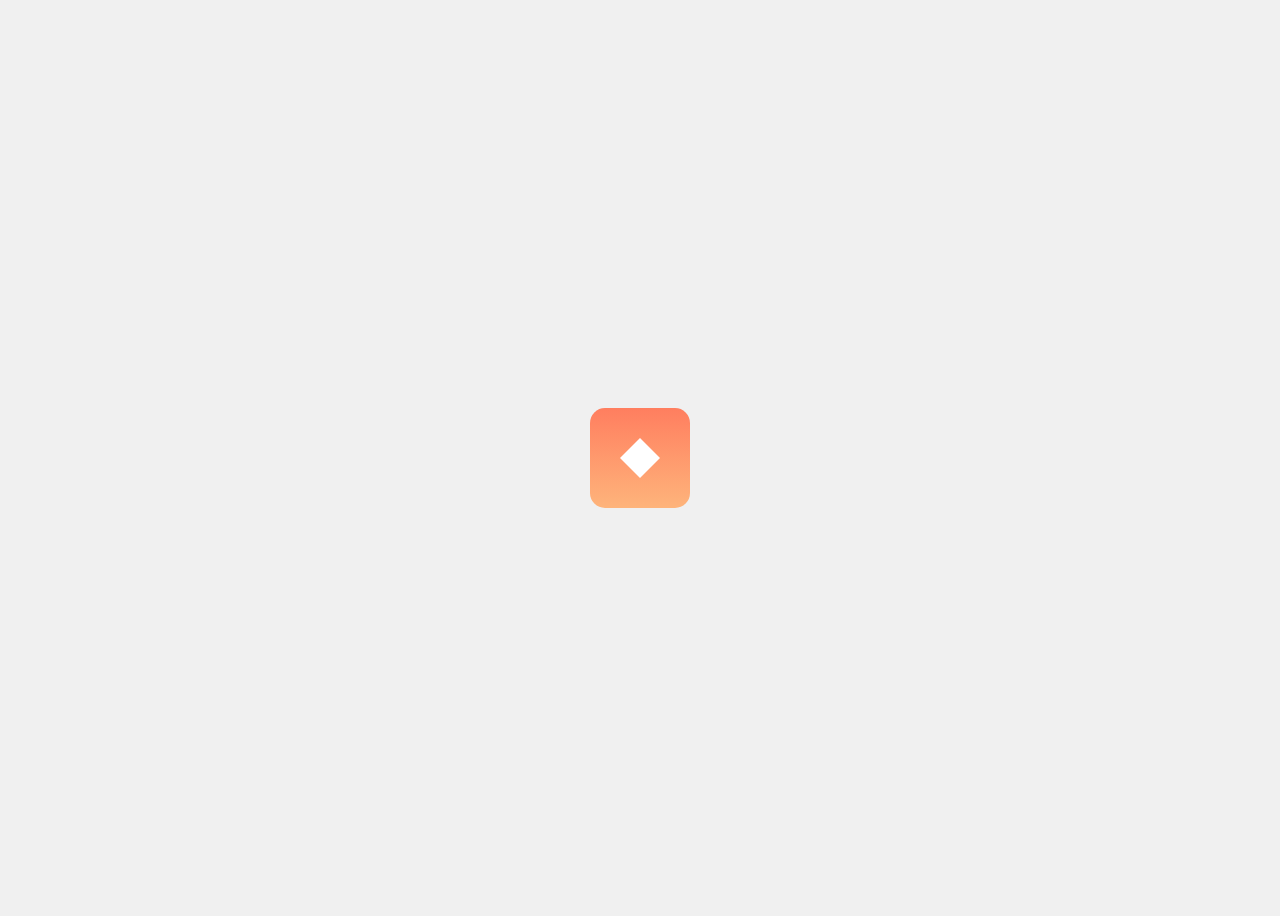
<file: page2.html>
<!DOCTYPE html>
<html lang="en">
<head>
    <link rel="apple-touch-icon" sizes="180x180" href="/apple-touch-icon.png">
    <link rel="icon" type="image/png" sizes="32x32" href="/favicon-32x32.png">
    <link rel="icon" type="image/png" sizes="16x16" href="/favicon-16x16.png">
    <link rel="manifest" href="/site.webmanifest">

    <meta charset="UTF-8">
    <meta name="viewport" content="width=device-width, initial-scale=1.0">
    <title>Glimmer</title>
    <style>
        .container {
            display: flex;
            justify-content: center;
            align-items: center;
            height: 100vh; 
            background-color: #f0f0f0; 
        }
        .gradient-square {
            width: 100px; 
            height: 100px; 
            border-radius: 15px; 
            background: linear-gradient(to bottom, #ff7e5f, #feb47b);
            position: relative; 
            display: flex;
            justify-content: center;
            align-items: center;
            overflow: hidden; 
            transition: width 0.5s, height 0.5s; 
        }
        .mouse-cursor {
            width: 40px; 
            height: 40px; 
            position: relative;
            background: white;
            clip-path: polygon(50% 0%, 100% 50%, 50% 100%, 0% 50%);
        }
        .mouse-cursor:before {
            content: '';
            position: absolute;
            top: 10px; 
            left: 10px; 
            width: 20px; 
            height: 20px; 
            background: white;
            border-radius: 50%; 
        }
        .gradient-square:hover {
            width: 300px; 
            height: 100px; 
        }
        .text {
            opacity: 0; 
            position: absolute;
            color: #05060f; 
            font-size: 20px;
            text-align: center;
            transition: opacity 0.5s ease-in-out;
            pointer-events: none; 
        }
        .gradient-square:hover .text {
            opacity: 1; 
        }
    </style>
</head>
<body style="background-color: #f0f0f0">

    <div class="container">
        <a href="https://glimmerweb.github.io/constructor"  class="gradient-square">
            <div class="mouse-cursor"></div>
            <div class="text"></div>
        </a>
    </div>
<script>
    const iconContainer = document.querySelector('.icon-container');
    const mouseCursor = document.querySelector('.mouse-cursor');
    const bars = document.querySelectorAll('.bar1, .bar2, .bar3');
    const text = document.querySelector('.text');

    iconContainer.addEventListener('mouseover', () => {
      mouseCursor.style.opacity = '0';
      mouseCursor.style.clipPath = '0';
      bars.forEach(bar => {
        bar.style.opacity = '1';
        bar.style.transform = 'scaleX(1)';
      });
      text.style.opacity = '1';
    });

    iconContainer.addEventListener('mouseout', () => {
      mouseCursor.style.opacity = '1';
      mouseCursor.style.clipPath = 'polygon(50% 0%, 100% 50%, 50% 100%, 0% 50%)';
      bars.forEach(bar => {
        bar.style.opacity = '0';
        bar.style.transform = 'scaleX(0)';
      });
      text.style.opacity = '0';
    });
  </script>
</body>
</html>
</file>
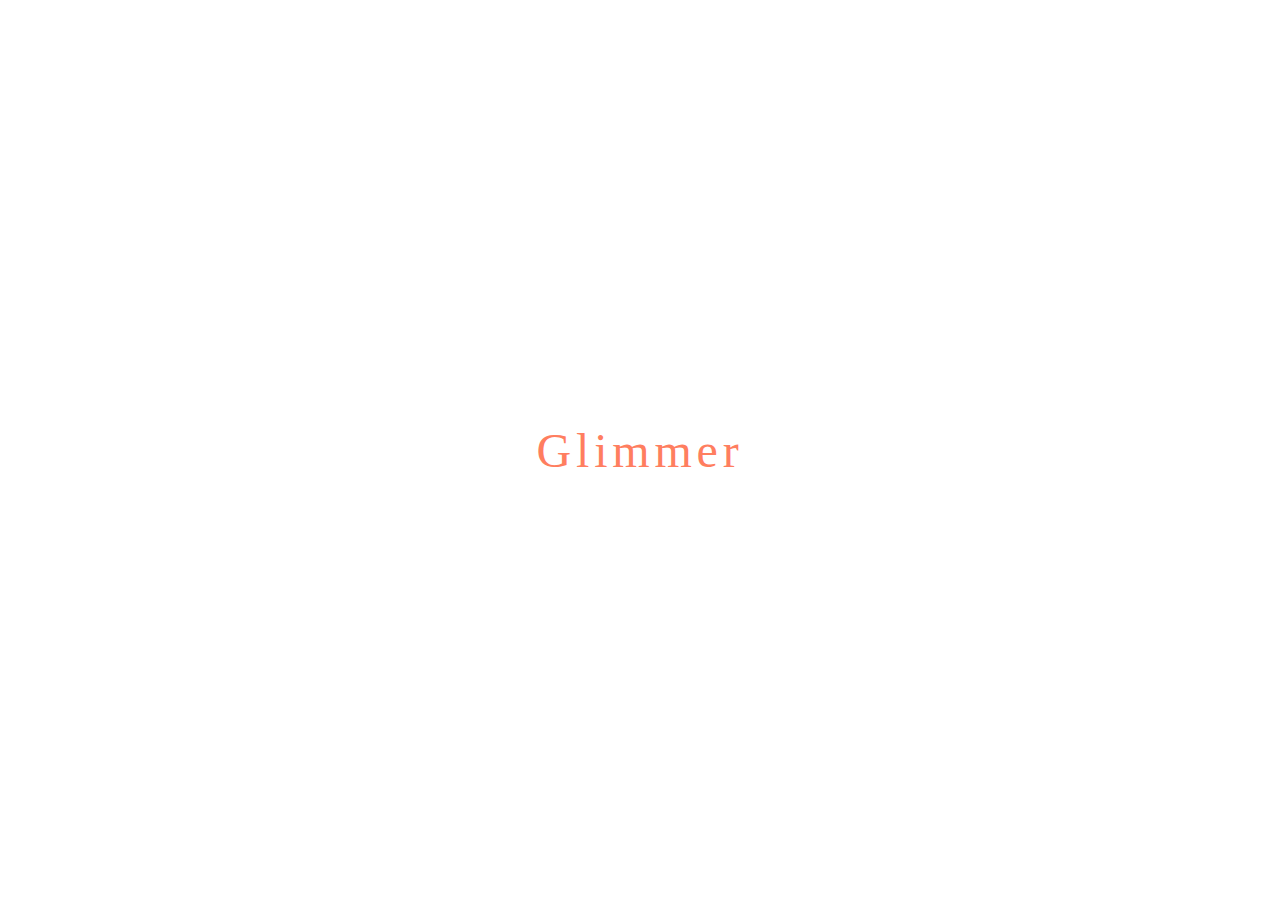
<file: page3.html>
<!DOCTYPE html>
<html lang="en">
<head>
    <meta charset="UTF-8">
    <meta name="viewport" content="width=device-width, initial-scale=1.0">
    <title>Glimmer</title>
    <style>
        body {
            display: flex;
            justify-content: center;
            align-items: center;
            height: 100vh;
            background-color: white;
            margin: 0;
        }
        
        #animated-text {
            font-size: 3em;
            color: #ff7e5f; /* Opposite is #0081a0 */
            letter-spacing: 0.1em;
            display: flex;
            text-decoration: none; 
        }

        .letter {
            display: inline-block;
            animation: fontShift 2.5s ease-in-out infinite;
            animation-play-state: running; 
            cursor: pointer; 
        }

        #animated-text:hover .letter {
            animation-play-state: paused; 
        }

        @keyframes fontShift {
            0%, 100% { font-family: 'Arial', sans-serif; }
            10% { font-family: 'Courier New', monospace; }
            20% { font-family: 'Georgia', serif; }
            30% { font-family: 'Comic Sans MS', cursive; }
            40% { font-family: 'Impact', sans-serif; }
            50% { font-family: 'Times New Roman', serif; }
            60% { font-family: 'Verdana', sans-serif; }
            70% { font-family: 'Lucida Console', monospace; }
            80% { font-family: 'Brush Script MT', cursive; }
            90% { font-family: 'Garamond', serif; }
        }
    </style>
</head>
<body>

    <a id="animated-text" href="https://glimmerweb.github.io/constructor" target="_blank"></a>

    <script>
        const word = "Glimmer";
        const textContainer = document.getElementById('animated-text');

        word.split('').forEach(letter => {
            const span = document.createElement('span');
            span.textContent = letter;
            span.classList.add('letter');
            textContainer.appendChild(span);
        });

        function getRandomOffset() {
            return Math.random() * 0.2;
        }
        document.querySelectorAll('.letter').forEach((letter, index) => {
            const baseDelay = index * 0.25; 
            const randomOffset = getRandomOffset();
            const delay = (baseDelay + randomOffset) + 's'; 
            letter.style.animationDelay = delay;
        });
    </script>
</body>
</html>
</file>
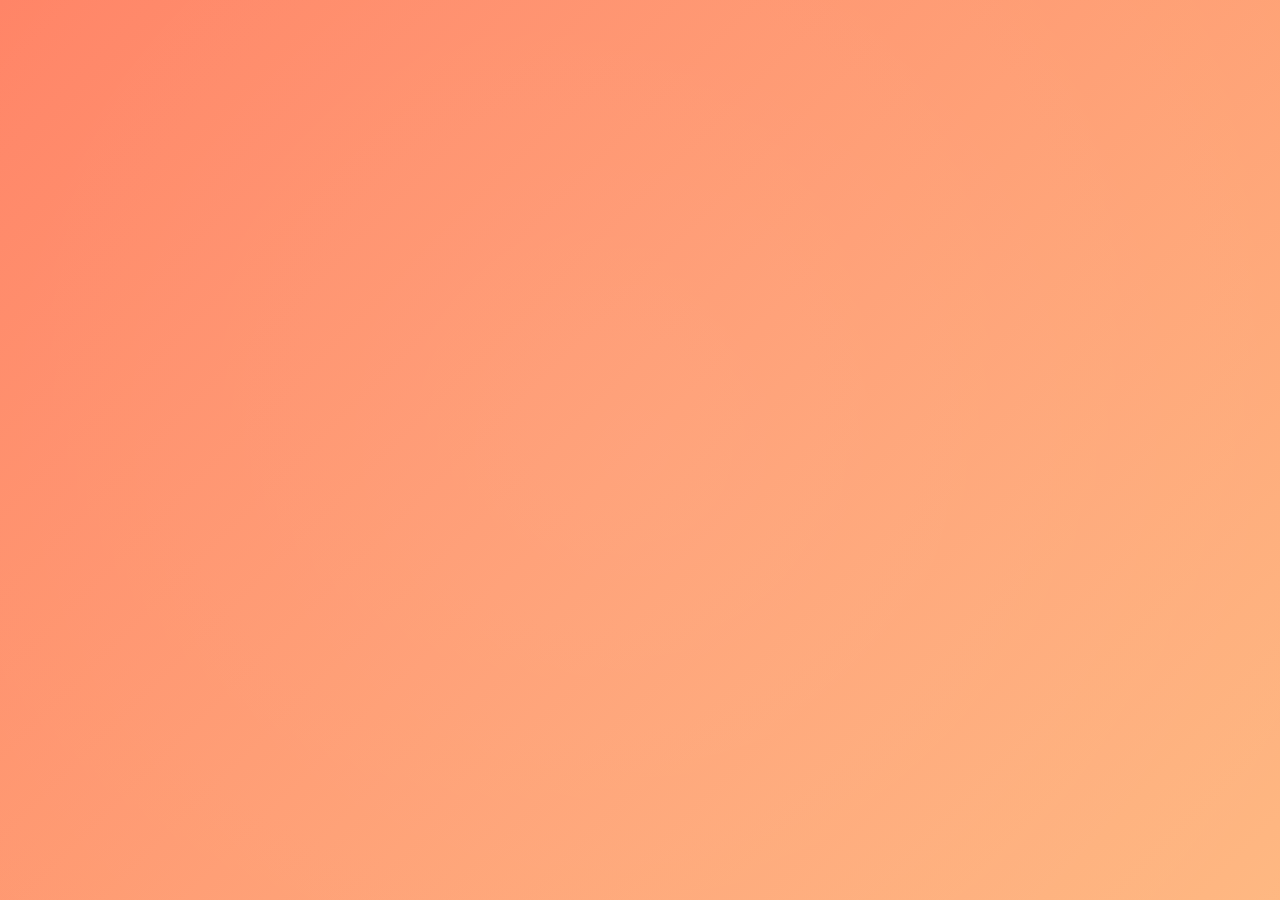
<file: page4.html>
<!DOCTYPE html>
<html lang="en">
<head>
    <meta charset="UTF-8">
    <meta name="viewport" content="width=device-width, initial-scale=1.0">
    <title>Glimmer</title>
    <style>
        body, html {
            margin: 0;
            padding: 0;
            height: 100%;
            width: 100%;
            overflow: hidden;
            background: linear-gradient(135deg, #ff7e5f, #feb47b);
            color: #fff;
            font-family: 'Poppins', sans-serif;
            display: flex;
            justify-content: center;
            align-items: center;
            text-align: center;
            position: relative;
        }

        .content {
            position: relative;
            z-index: 2;
        }

        .headline {
            font-size: 3em;
            margin: 0;
            opacity: 0;
            transform: translateY(-50px);
            animation: slideIn 1s forwards 0.5s;
        }

        .description {
            font-size: 1.2em;
            margin: 20px 0;
            opacity: 0;
            transform: translateY(50px);
            animation: slideIn 1s forwards 1s;
        }

        .cta-button {
            padding: 15px 25px;
            border: none;
            background: #fff;
            color: #ff7e5f;
            font-size: 1.2em;
            cursor: pointer;
            border-radius: 5px;
            transition: all 0.3s ease;
            opacity: 0;
            transform: translateY(50px);
            animation: slideIn 1s forwards 1.5s;
        }

        .cta-button:hover {
            background: #ff7e5f;
            color: #fff;
            transform: translateY(-5px) scale(1.05);
            box-shadow: 0 8px 16px rgba(0, 0, 0, 0.3);
        }

        @keyframes slideIn {
            to {
                opacity: 1;
                transform: translateY(0);
            }
        }

        .background-animation {
            position: absolute;
            top: 0;
            left: 0;
            width: 100%;
            height: 100%;
            background: radial-gradient(circle, rgba(255, 255, 255, 0.1), rgba(255, 255, 255, 0.05));
            animation: backgroundPulse 3s infinite;
            z-index: 1;
        }

        @keyframes backgroundPulse {
            0% {
                background: radial-gradient(circle, rgba(255, 255, 255, 0.1), rgba(255, 255, 255, 0.05));
            }
            50% {
                background: radial-gradient(circle, rgba(255, 255, 255, 0.2), rgba(255, 255, 255, 0.1));
            }
            100% {
                background: radial-gradient(circle, rgba(255, 255, 255, 0.1), rgba(255, 255, 255, 0.05));
            }
        }

        .icon-container {
            width: 60px;
            height: 60px;
            background: linear-gradient(to bottom, #ff7e5f, #feb47b);
            border-radius: 10px;
            position: fixed; 
            top: 20px; 
            left: 20px;
            overflow: hidden;
            transition: all 0.5s ease-in-out;
            cursor: pointer;
            z-index: 3; 
        }

        .mouse-cursor {
            position: absolute;
            top: 50%;
            left: 50%;
            width: 15px;
            height: 15px;
            background: white;
            clip-path: polygon(50% 0%, 100% 50%, 50% 100%, 0% 50%);
            transform: translate(-50%, -50%);
            transition: all 0.6s ease-in-out 0s;
            opacity: 1;
        }

        .bars {
            position: absolute;
            top: 50%;
            left: 50%;
            width: 70%;
            height: 50%;
            display: flex;
            flex-direction: column;
            justify-content: space-between;
            transform: translate(-50%, -50%);
        }

        .bars div {
            height: 8px;
            background: white;
            border-radius: 3px;
            opacity: 0;
            transform: scaleX(0);
            transition: all 0.6s ease-in-out;
        }

        .bar1 {
            width: 70%;
            transition-delay: 0.2s;
        }

        .bar2 {
            width: 70%;
            transition-delay: 0.1s;
        }

        .bar3 {
            width: 40%;
            transition-delay: 0.3s;
        }

    </style>
    <link rel="stylesheet" href="https://fonts.googleapis.com/css2?family=Poppins:wght@300;400;600&display=swap">
</head>
<body>
    <div class="background-animation"></div>

    <div class="content">
        <h1 class="headline">Welcome to Glimmer</h1>
        <p class="description">Unleash your creativity with an innovative and visual web development platform.</p>
        <button class="cta-button" onclick="window.location.href='https://glimmerweb.github.io/constructor';">Explore Now</button>
    </div>

    <script>
        const iconContainer = document.querySelector('.icon-container');
        const mouseCursor = document.querySelector('.mouse-cursor');
        const bars = document.querySelectorAll('.bar1, .bar2, .bar3');

        iconContainer.addEventListener('mouseover', () => {
            mouseCursor.style.opacity = '0';
            bars.forEach(bar => {
                bar.style.opacity = '1';
                bar.style.transform = 'scaleX(1)';
            });
        });

        iconContainer.addEventListener('mouseout', () => {
            mouseCursor.style.opacity = '1';
            bars.forEach(bar => {
                bar.style.opacity = '0';
                bar.style.transform = 'scaleX(0)';
            });
        });
    </script>
</body>
</html>
</file>
<file: builder/styles.css>
body {
      font-family: Arial, sans-serif;
      margin: 0;
      padding: 0;
      display: flex;
    }

    .container {
      display: flex;
      width: 100vw;
      height: 100vh;
      position: relative;
    }

    #elementOptions {
      max-height: 200px;
      overflow-y: auto;
    }

    .sidebar {
      position: relative;
      width: 200px;
      height: 100vh;
      background-color: #f4f4f4;
      padding: 10px;
      z-index: 1000;
    }

    .sidebar-bottom {
      position: absolute;
      bottom: 10px;
      left: 0;
      right: 0;
      text-align: center;
    }

    #exportCode {
      background-color: #007bff;
      color: white;
      border: none;
      padding: 10px 20px;
      border-radius: 5px;
      cursor: pointer;
    }

    #exportCode:hover {
      background-color: #0056b3;
    }

    .element {
      padding: 10px;
      margin-bottom: 10px;
      background: #e1e1e1;
      border: 1px solid #ccc;
      cursor: pointer;
      text-align: center;
    }

    .canvas {
      flex: 1;
      position: relative;
      background: #fff;
      border: 1px solid #ddd;
      overflow: hidden;
      background-image: linear-gradient(90deg, #f0f0f0 1px, transparent 1px), linear-gradient(#f0f0f0 1px, transparent 1px);
      background-size: 20px 20px;
    }

    .customization-menu {
      position: absolute;
      top: 10px;
      right: 10px;
      background: #fff;
      border: 1px solid #ddd;
      padding: 20px;
      box-shadow: 0 0 10px rgba(0, 0, 0, 0.2);
      display: none;
    }

    .customization-options {
      display: flex;
      flex-direction: column;
    }

    .customization-options label {
      margin: 5px 0 2px;
    }

    .customization-options input,
    .customization-options textarea {
      margin-bottom: 10px;
    }

    button {
      padding: 10px;
      background: #007bff;
      color: white;
      border: none;
      cursor: pointer;
    }

    button:hover {
      background: #0056b3;
    }

    .resize-handle {
      background: #000;
      border-radius: 50%;
      position: absolute;
    }

    .resize-handle.top-left {
      top: -5px;
      left: -5px;
      cursor: nw-resize;
    }

    .resize-handle.top-right {
      top: -5px;
      right: -5px;
      cursor: ne-resize;
    }

    .resize-handle.bottom-left {
      bottom: -5px;
      left: -5px;
      cursor: sw-resize;
    }

    .resize-handle.bottom-right {
      bottom: -5px;
      right: -5px;
      cursor: se-resize;
    }

    #exportCode {
      position: absolute;
      bottom: 10px;
      right: 10px;
    }

    .no-drag .draggable-element {
      pointer-events: none;
    }

    .selected-element {
      outline: 2px solid black;
      position: relative;
    }

    #customizationMenu {
      margin-top: 20px;
      background: #f4f4f4;
      border: 1px solid #ccc;
      padding: 10px;
      box-shadow: 2px 0 5px rgba(0, 0, 0, 0.1);
      display: none;
    }

    .customization-menu-content {
      display: flex;
      flex-direction: column;
    }

    .customization-menu-content label {
      margin: 5px 0;
    }

    .customization-menu-content input,
    .customization-menu-content textarea {
      margin-bottom: 10px;
      padding: 5px;
      border: 1px solid #ccc;
      border-radius: 4px;
    }

    .customization-menu-content button {
      background: #007bff;
      color: white;
      border: none;
      padding: 8px;
      cursor: pointer;
      border-radius: 4px;
    }

    .customization-menu-content button:hover {
      background: #0056b3;
    }

    .fixed-element {
      position: relative;
      overflow: hidden;
      transform-origin: center center;
      touch-action: manipulation;
      user-select: none;
    }

    .fixed-element::before {
      content: "";
      position: absolute;
      top: 0;
      left: 0;
      right: 0;
      bottom: 0;
      background-image: linear-gradient(to right, black 50%, transparent 0),
        linear-gradient(to bottom, black 50%, transparent 0),
        linear-gradient(to right, black 50%, transparent 0),
        linear-gradient(to bottom, black 50%, transparent 0);
      background-size: 8px 2px, 2px 8px, 8px 2px, 2px 8px;
      background-position: 0 0, 0 100%, 0 100%, 100% 0;
      background-repeat: repeat-x, repeat-y, repeat-x, repeat-y;
      animation: moveBorder 20s infinite linear;
    }

    @keyframes moveBorder {
      100% {
        background-position: 400px 0, 0 800px, 400px 100%, 1200px 0;
      }
    }
</file>
<file: constructor/styles.css>
body {
  font-family: Arial, sans-serif;
  margin: 0;
  padding: 0;
  display: flex;
}

.container {
  display: flex;
  width: 100vw;
  height: 100vh;
  position: relative;
}

.sidebar {
  position: relative;
  width: 200px;
  height: 100vh;
  background-color: #f4f4f4; /* Light neutral background */
  padding: 10px;
  z-index: 1000;
  display: flex;
  flex-direction: column;
  overflow: hidden;
}

#elementOptions {
  max-height: 40%;
  overflow-y: auto;
}

#customizationMenu {
  max-height: 60%;
  overflow-y: auto;
  margin-top: 20px;
  background: #f4f4f4; /* Consistent with sidebar */
  border: 1px solid #ccc;
  padding: 10px;
  box-shadow: 2px 0 5px rgba(0, 0, 0, 0.1);
  box-sizing: border-box;
}


.element {
  padding: 10px;
  margin-bottom: 10px;
  background: linear-gradient(135deg, #ff7e5f, #feb47b); /* Glimmer gradient */
  border: 1px solid #feb47b; /* Gradient border */
  cursor: pointer;
  text-align: center;
  color: #fff; /* White text for contrast */
}

.canvas {
  flex: 1;
  position: relative;
  background: #fff;
  border: 1px solid #ff7e5f; /* Accent color for the border */
  overflow: hidden;
  background-image: linear-gradient(90deg, #f0f0f0 1px, transparent 1px),
    linear-gradient(#f0f0f0 1px, transparent 1px);
  background-size: 20px 20px;
}

.customization-menu {
  position: absolute;
  top: 10px;
  right: 10px;
  background: #05060f; /* Dark background for Glimmer */
  border: 1px solid #ff7e5f; /* Accent border */
  padding: 20px;
  box-shadow: 0 0 10px rgba(0, 0, 0, 0.2);
  display: none;
  color: #fff; /* White text */
}

.customization-options {
  display: flex;
  flex-direction: column;
}

.customization-options label {
  margin: 5px 0 2px;
  color: #feb47b; /* Accent color for labels */
}

.customization-options input,
.customization-options textarea {
  margin-bottom: 10px;
  background-color: #05060f; /* Dark input background */
  color: #fff; /* White text for inputs */
  border: 1px solid #ff7e5f; /* Accent border */
}

button {
  padding: 10px;
  background: linear-gradient(135deg, #ff7e5f, #feb47b);
  color: white;
  border: none;
  cursor: pointer;
}

button:hover {
  background: #ff7e5f; /* Darker hover color */
}

.resize-handle {
  background: #ff7e5f; /* Accent color for resize handles */
  border-radius: 50%;
  position: absolute;
}

.resize-handle.top-left {
  top: -5px;
  left: -5px;
  cursor: nw-resize;
}

.resize-handle.top-right {
  top: -5px;
  right: -5px;
  cursor: ne-resize;
}

.resize-handle.bottom-left {
  bottom: -5px;
  left: -5px;
  cursor: sw-resize;
}

.resize-handle.bottom-right {
  bottom: -5px;
  right: -5px;
  cursor: se-resize;
}

#exportCode {
  position: absolute;
  bottom: 10px;
  right: 10px;
}

.no-drag .draggable-element {
  pointer-events: none;
}

.selected-element {
  outline: 2px solid #ff7e5f; /* Highlight selected element with accent color */
  position: relative;
}

.fixed-element {
  position: relative;
  overflow: hidden;
  transform-origin: center center;
  touch-action: manipulation;
  user-select: none;
}

.fixed-element::before {
  content: "";
  position: absolute;
  top: 0;
  left: 0;
  right: 0;
  bottom: 0;
  background-image: linear-gradient(to right, #ff7e5f 50%, transparent 0),
    linear-gradient(to bottom, #ff7e5f 50%, transparent 0),
    linear-gradient(to right, #ff7e5f 50%, transparent 0),
    linear-gradient(to bottom, #ff7e5f 50%, transparent 0);
  background-size: 8px 2px, 2px 8px, 8px 2px, 2px 8px;
  background-position: 0 0, 0 100%, 0 100%, 100% 0;
  background-repeat: repeat-x, repeat-y, repeat-x, repeat-y;
  animation: moveBorder 20s infinite linear;
}

@keyframes moveBorder {
  100% {
    background-position: 400px 0, 0 800px, 400px 100%, 1200px 0;
  }
}
.nav-button-custom {
  background-color: #555; /* Default background color */
  color: #fff; /* Default text color */
  border: none;
  border-radius: 3px;
  cursor: pointer;
  margin: 0 5px;
  padding: 5px 10px;
}
</file>
<file: deconstructor/styles.css>
body {
    font-family: 'Roboto', sans-serif;
    margin: 20px;
    background-color: #ffffff; 
    color: #333333; 
}

h1 {
    text-align: center;
    color: #ff7e5f; 
    margin-bottom: 30px;
}

header, footer {
    text-align: center;
}

footer p {
    color: #777777;
    font-size: 14px;
}

.controls {
    text-align: center;
    margin-bottom: 20px;
}

#inputType {
    padding: 10px;
    border: 1px solid #feb47b; 
    border-radius: 5px;
    background-color: #ffffff;
    color: #333333;
    font-size: 16px;
    transition: border-color 0.3s, box-shadow 0.3s;
    appearance: none; 
    -webkit-appearance: none;
    -moz-appearance: none;
    position: relative;
    background-image: url('data:image/svg+xml;charset=US-ASCII,<svg xmlns="http://www.w3.org/2000/svg" width="10" height="10" fill="%23ff7e5f"><polygon points="0,0 10,0 5,5"/></svg>');
    background-repeat: no-repeat;
    background-position: right 10px center;
    background-size: 10px;
}

#inputType:focus {
    border-color: #ff7e5f;
    box-shadow: 0 0 5px rgba(255, 126, 95, 0.5);
    outline: none;
}

.visually-hidden {
    position: absolute;
    width: 1px;
    height: 1px;
    padding: 0;
    margin: -1px;
    overflow: hidden;
    clip: rect(0, 0, 0, 0);
    white-space: nowrap;
    border: 0;
}

#inputSection {
    text-align: center;
    margin-bottom: 20px;
}

.button-group {
    display: flex;
    flex-wrap: wrap;
    justify-content: center;
    gap: 10px;
}

.btn {
    padding: 12px 20px;
    background-color: #ff7e5f; 
    color: #ffffff;
    border: none;
    border-radius: 5px;
    cursor: pointer;
    font-size: 16px;
    transition: background-color 0.3s, transform 0.2s, box-shadow 0.3s;
    min-width: 120px;
    text-align: center;
}

.btn:hover {
    background-color: #feb47b; 
    transform: translateY(-2px);
    box-shadow: 0 4px 12px rgba(0,0,0,0.2);
}

.btn:active {
    transform: translateY(0);
    box-shadow: 0 2px 8px rgba(0,0,0,0.2);
}

.btn:focus {
    outline: 2px dashed #ff7e5f;
    outline-offset: 2px;
}

#mainContainer {
    display: flex;
    gap: 20px;
}

#canvas {
    flex: 3;
    height: 600px;
    border: 2px dashed #ff7e5f; 
    position: relative;
    overflow: auto;
    padding: 20px;
    background-color: #ffffff; 
    box-shadow: 0 2px 8px rgba(0,0,0,0.1);
    border-radius: 8px;
    background-image: linear-gradient(90deg, #f0f0f0 1px, transparent 1px),
    linear-gradient(#f0f0f0 1px, transparent 1px);
    background-size: 20px 20px;
}

#stylePanel {
    flex: 1;
    border: 1px solid #feb47b; 
    padding: 20px;
    height: 600px;
    overflow-y: auto;
    background-color: #fafafa;
    box-shadow: 0 2px 8px rgba(0,0,0,0.1);
    border-radius: 8px;
}

#stylePanel h2 {
    text-align: center;
    color: #ff7e5f;
    margin-bottom: 20px;
}

#styleFields {
    display: flex;
    flex-direction: column;
}

.form-group {
    margin-bottom: 15px;
}

.form-group label {
    display: block;
    margin-bottom: 5px;
    color: #555555;
    font-weight: 500;
}

#styleFields input[type="text"],
#styleFields input[type="number"],
#styleFields input[type="color"] {
    width: 100%;
    padding: 8px;
    border: 1px solid #feb47b;
    border-radius: 4px;
    background-color: #ffffff;
    color: #333333;
    transition: border-color 0.3s, box-shadow 0.3s;
}

#styleFields input[type="text"]:focus,
#styleFields input[type="number"]:focus,
#styleFields input[type="color"]:focus {
    border-color: #ff7e5f;
    box-shadow: 0 0 5px rgba(255, 126, 95, 0.5);
    outline: none;
}

.draggable {
    position: absolute;
    cursor: move;
    user-select: none;
    padding: 10px 15px;
    border: 1px solid #ff7e5f; 
    background-color: #ffffff;
    box-sizing: border-box;
    border-radius: 5px;
    box-shadow: 0 1px 4px rgba(0,0,0,0.1);
    transition: box-shadow 0.3s;
}

.draggable:hover {
    box-shadow: 0 4px 12px rgba(0,0,0,0.2);
}

.selected {
    outline: 2px dashed #ff7e5f; 
}

.resize-handle {
    width: 12px;
    height: 12px;
    background-color: #ff7e5f; 
    position: absolute;
    right: 0;
    bottom: 0;
    cursor: se-resize;
    border-radius: 50%;
    border: 1px solid #ffffff;
    box-shadow: 0 0 2px rgba(0,0,0,0.3);
}

#exportArea {
    width: 100%;
    height: 300px;
    margin-top: 20px;
    display: none; 
    padding: 15px;
    font-family: 'Courier New', monospace;
    white-space: pre;
    overflow: auto;
    border: 1px solid #feb47b;
    border-radius: 5px;
    background-color: #fefefe;
    box-shadow: inset 0 1px 3px rgba(0,0,0,0.1);
}

@media (max-width: 768px) {
    #mainContainer {
        flex-direction: column;
    }

    #canvas, #stylePanel {
        height: auto;
    }

    .button-group {
        flex-direction: column;
    }

    .btn {
        width: 100%;
        max-width: 300px;
    }
}

.styled-select {
    position: relative;
    display: inline-block;
    width: 100%;
}

.styled-select select {
    appearance: none;
    -webkit-appearance: none;
    -moz-appearance: none;
    padding: 10px 40px 10px 15px;
    font-size: 16px;
    border: 1px solid #feb47b;
    border-radius: 5px;
    background-color: #ffffff;
    color: #333333;
    cursor: pointer;
    transition: border-color 0.3s, box-shadow 0.3s;
}

.styled-select select:focus {
    border-color: #ff7e5f;
    box-shadow: 0 0 5px rgba(255, 126, 95, 0.5);
    outline: none;
}

.styled-select::after {
    content: '';
    position: absolute;
    top: 50%;
    right: 15px;
    width: 0;
    height: 0;
    pointer-events: none;
    border-left: 6px solid transparent;
    border-right: 6px solid transparent;
    border-top: 6px solid #ff7e5f;
    transform: translateY(-50%);
}
</file>
<file: unbuilder/styles.css>
body {
    font-family: 'Roboto', sans-serif;
    margin: 20px;
    background-color: #ffffff; 
    color: #333333; 
}

h1 {
    text-align: center;
    color: #ff7e5f; 
    margin-bottom: 30px;
}

header, footer {
    text-align: center;
}

footer p {
    color: #777777;
    font-size: 14px;
}

.controls {
    text-align: center;
    margin-bottom: 20px;
}

#inputType {
    padding: 10px;
    border: 1px solid #feb47b; 
    border-radius: 5px;
    background-color: #ffffff;
    color: #333333;
    font-size: 16px;
    transition: border-color 0.3s, box-shadow 0.3s;
    appearance: none; 
    -webkit-appearance: none;
    -moz-appearance: none;
    position: relative;
    background-image: url('data:image/svg+xml;charset=US-ASCII,<svg xmlns="http://www.w3.org/2000/svg" width="10" height="10" fill="%23ff7e5f"><polygon points="0,0 10,0 5,5"/></svg>');
    background-repeat: no-repeat;
    background-position: right 10px center;
    background-size: 10px;
}

#inputType:focus {
    border-color: #ff7e5f;
    box-shadow: 0 0 5px rgba(255, 126, 95, 0.5);
    outline: none;
}

.visually-hidden {
    position: absolute;
    width: 1px;
    height: 1px;
    padding: 0;
    margin: -1px;
    overflow: hidden;
    clip: rect(0, 0, 0, 0);
    white-space: nowrap;
    border: 0;
}

#inputSection {
    text-align: center;
    margin-bottom: 20px;
}

.button-group {
    display: flex;
    flex-wrap: wrap;
    justify-content: center;
    gap: 10px;
}

.btn {
    padding: 12px 20px;
    background-color: #ff7e5f; 
    color: #ffffff;
    border: none;
    border-radius: 5px;
    cursor: pointer;
    font-size: 16px;
    transition: background-color 0.3s, transform 0.2s, box-shadow 0.3s;
    min-width: 120px;
    text-align: center;
}

.btn:hover {
    background-color: #feb47b; 
    transform: translateY(-2px);
    box-shadow: 0 4px 12px rgba(0,0,0,0.2);
}

.btn:active {
    transform: translateY(0);
    box-shadow: 0 2px 8px rgba(0,0,0,0.2);
}

.btn:focus {
    outline: 2px dashed #ff7e5f;
    outline-offset: 2px;
}

#mainContainer {
    display: flex;
    gap: 20px;
}

#canvas {
    flex: 3;
    height: 600px;
    border: 2px dashed #ff7e5f; 
    position: relative;
    overflow: auto;
    padding: 20px;
    background-color: #ffffff; 
    box-shadow: 0 2px 8px rgba(0,0,0,0.1);
    border-radius: 8px;
}

#stylePanel {
    flex: 1;
    border: 1px solid #feb47b; 
    padding: 20px;
    height: 600px;
    overflow-y: auto;
    background-color: #fafafa;
    box-shadow: 0 2px 8px rgba(0,0,0,0.1);
    border-radius: 8px;
}

#stylePanel h2 {
    text-align: center;
    color: #ff7e5f;
    margin-bottom: 20px;
}

#styleFields {
    display: flex;
    flex-direction: column;
}

.form-group {
    margin-bottom: 15px;
}

.form-group label {
    display: block;
    margin-bottom: 5px;
    color: #555555;
    font-weight: 500;
}

#styleFields input[type="text"],
#styleFields input[type="number"],
#styleFields input[type="color"] {
    width: 100%;
    padding: 8px;
    border: 1px solid #feb47b;
    border-radius: 4px;
    background-color: #ffffff;
    color: #333333;
    transition: border-color 0.3s, box-shadow 0.3s;
}

#styleFields input[type="text"]:focus,
#styleFields input[type="number"]:focus,
#styleFields input[type="color"]:focus {
    border-color: #ff7e5f;
    box-shadow: 0 0 5px rgba(255, 126, 95, 0.5);
    outline: none;
}

.draggable {
    position: absolute;
    cursor: move;
    user-select: none;
    padding: 10px 15px;
    border: 1px solid #ff7e5f; 
    background-color: #ffffff;
    box-sizing: border-box;
    border-radius: 5px;
    box-shadow: 0 1px 4px rgba(0,0,0,0.1);
    transition: box-shadow 0.3s;
}

.draggable:hover {
    box-shadow: 0 4px 12px rgba(0,0,0,0.2);
}

.selected {
    outline: 2px dashed #ff7e5f; 
}

.resize-handle {
    width: 12px;
    height: 12px;
    background-color: #ff7e5f; 
    position: absolute;
    right: 0;
    bottom: 0;
    cursor: se-resize;
    border-radius: 50%;
    border: 1px solid #ffffff;
    box-shadow: 0 0 2px rgba(0,0,0,0.3);
}

#exportArea {
    width: 100%;
    height: 300px;
    margin-top: 20px;
    display: none; 
    padding: 15px;
    font-family: 'Courier New', monospace;
    white-space: pre;
    overflow: auto;
    border: 1px solid #feb47b;
    border-radius: 5px;
    background-color: #fefefe;
    box-shadow: inset 0 1px 3px rgba(0,0,0,0.1);
}

@media (max-width: 768px) {
    #mainContainer {
        flex-direction: column;
    }

    #canvas, #stylePanel {
        height: auto;
    }

    .button-group {
        flex-direction: column;
    }

    .btn {
        width: 100%;
        max-width: 300px;
    }
}

.styled-select {
    position: relative;
    display: inline-block;
    width: 100%;
}

.styled-select select {
    appearance: none;
    -webkit-appearance: none;
    -moz-appearance: none;
    padding: 10px 40px 10px 15px;
    font-size: 16px;
    border: 1px solid #feb47b;
    border-radius: 5px;
    background-color: #ffffff;
    color: #333333;
    cursor: pointer;
    transition: border-color 0.3s, box-shadow 0.3s;
}

.styled-select select:focus {
    border-color: #ff7e5f;
    box-shadow: 0 0 5px rgba(255, 126, 95, 0.5);
    outline: none;
}

.styled-select::after {
    content: '';
    position: absolute;
    top: 50%;
    right: 15px;
    width: 0;
    height: 0;
    pointer-events: none;
    border-left: 6px solid transparent;
    border-right: 6px solid transparent;
    border-top: 6px solid #ff7e5f;
    transform: translateY(-50%);
}
</file>
